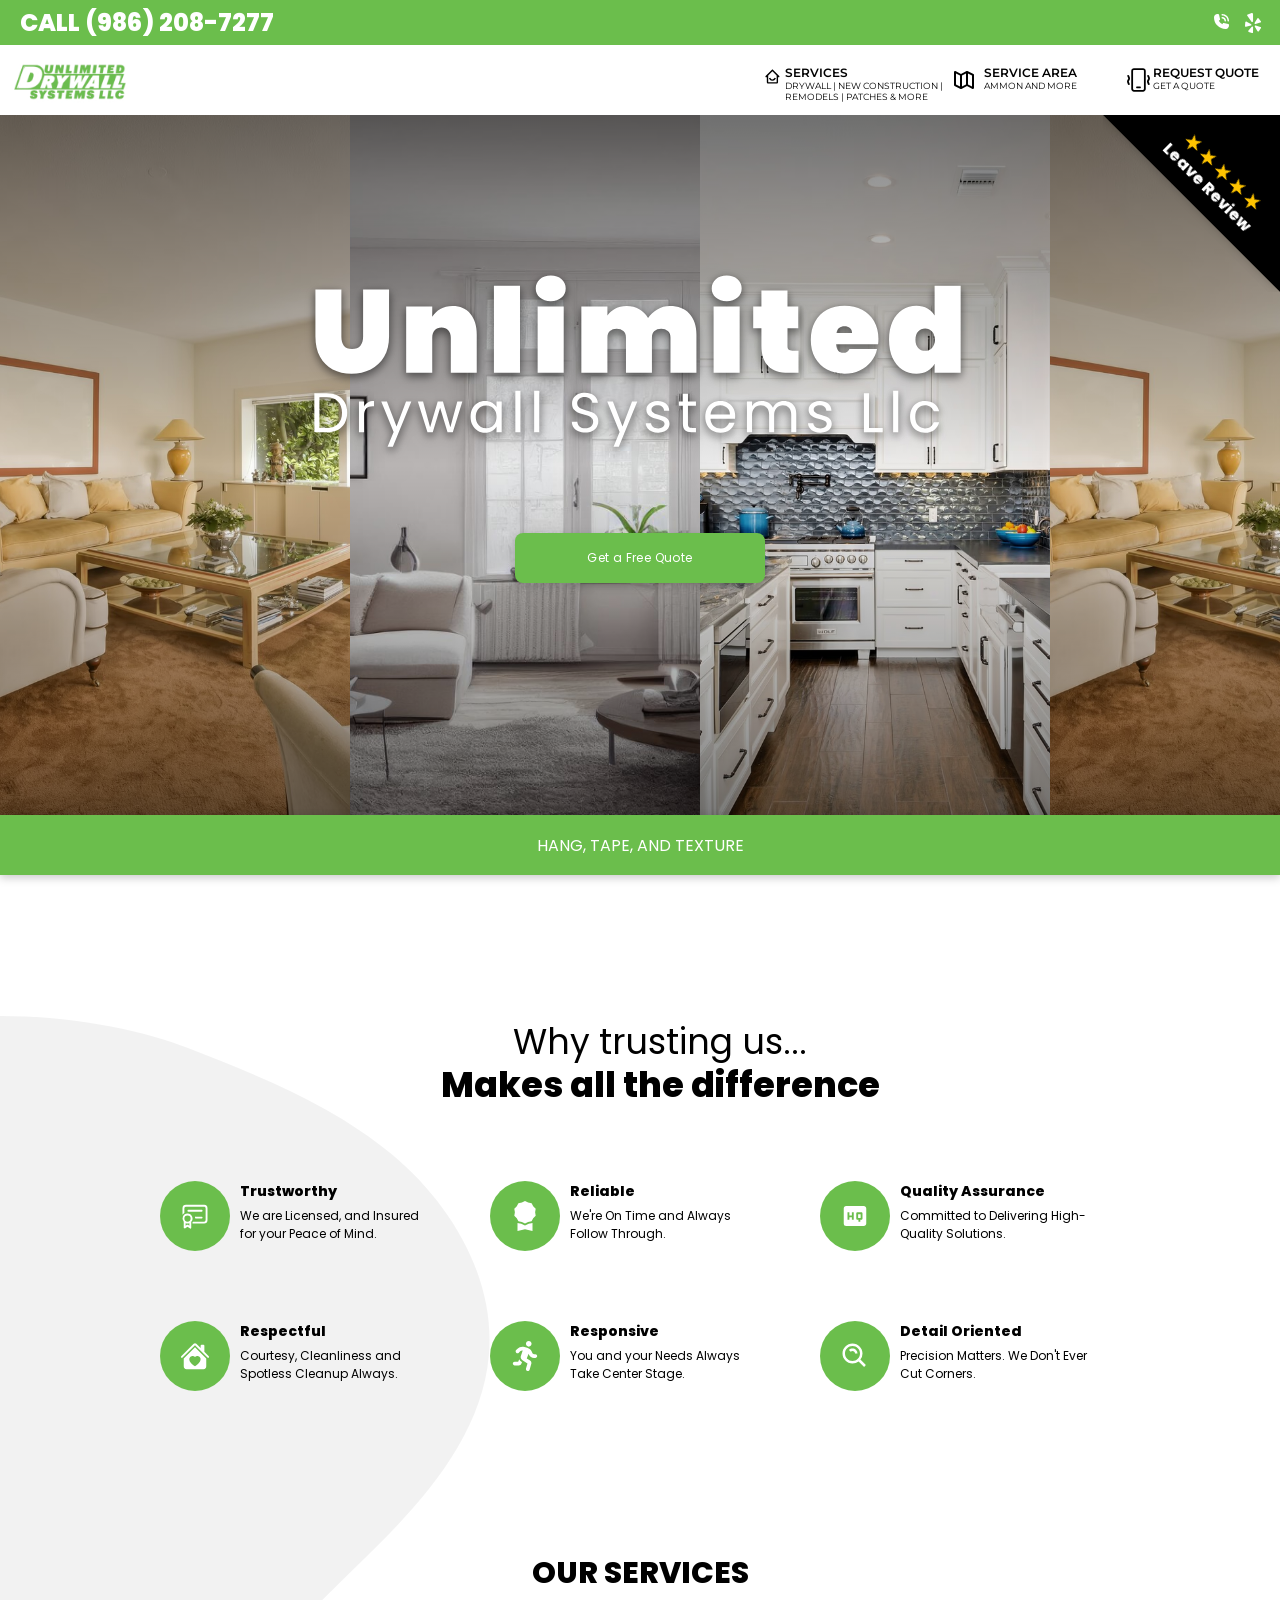
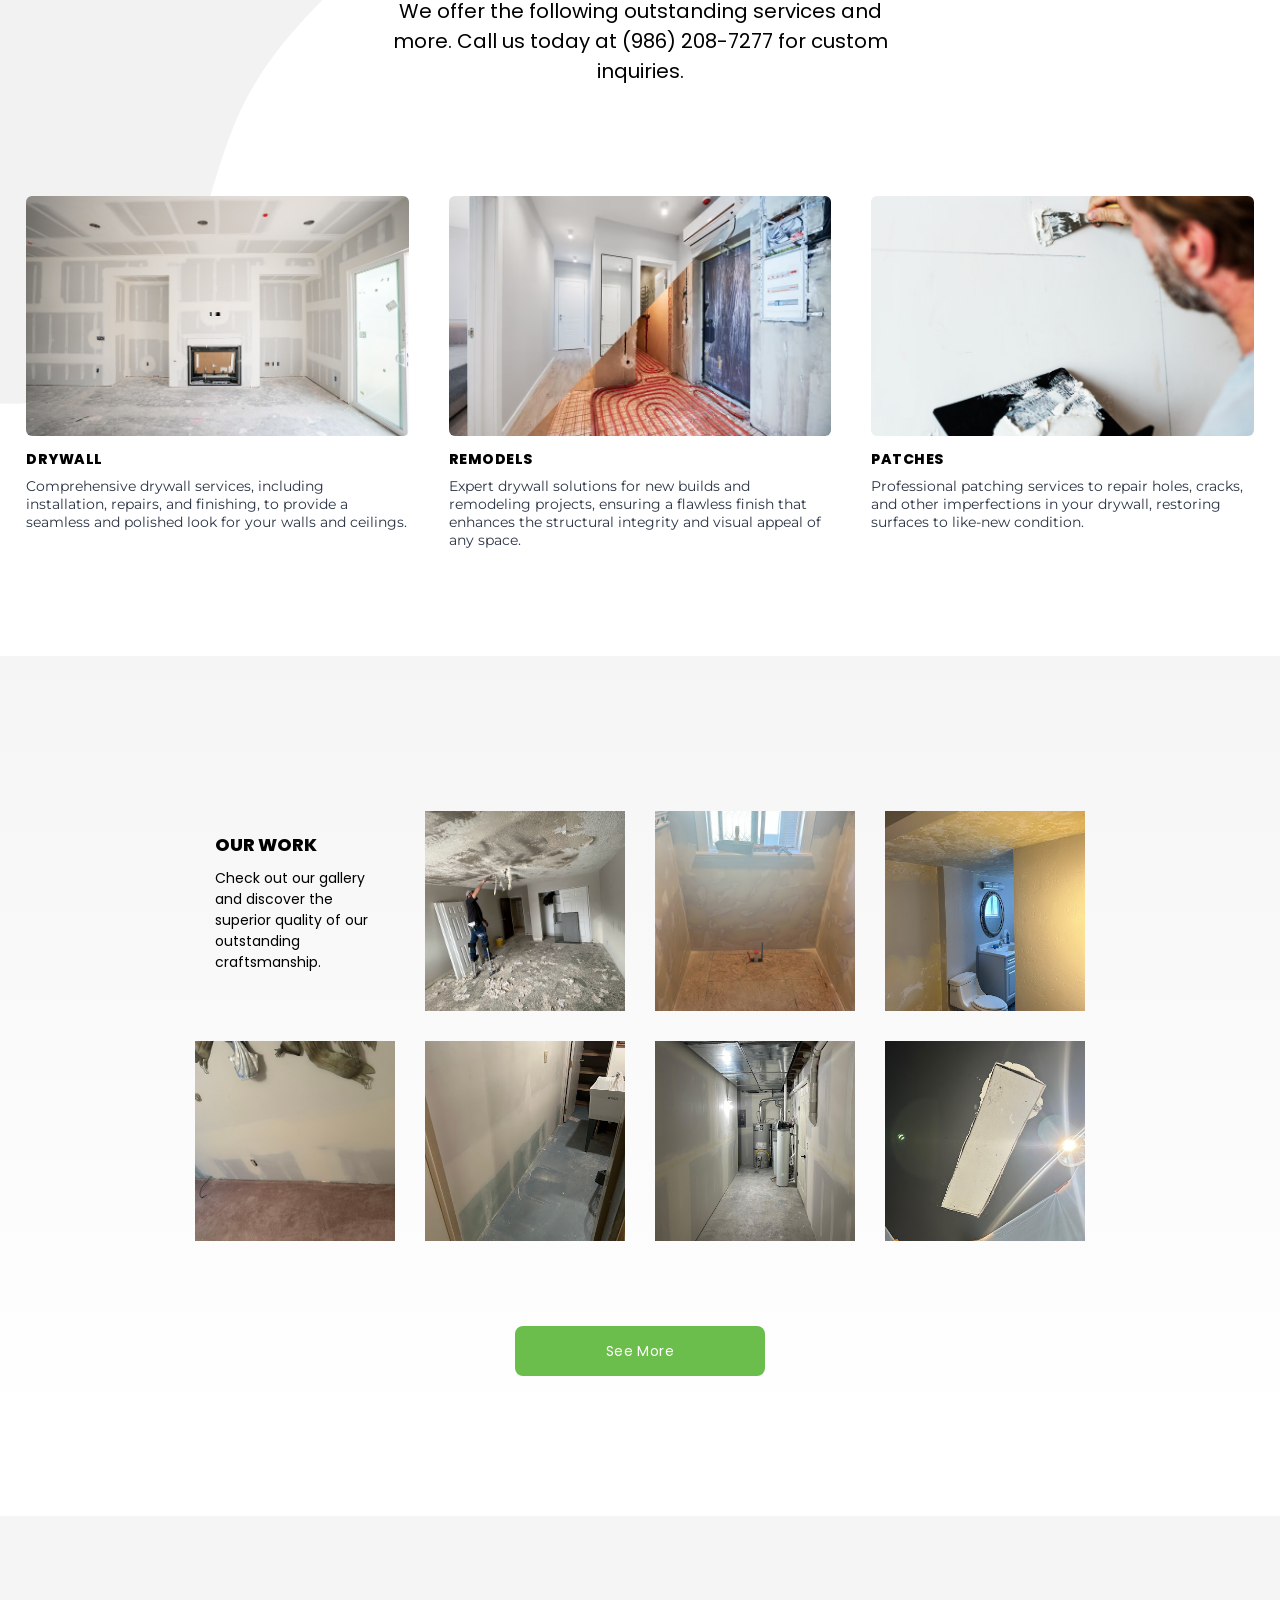
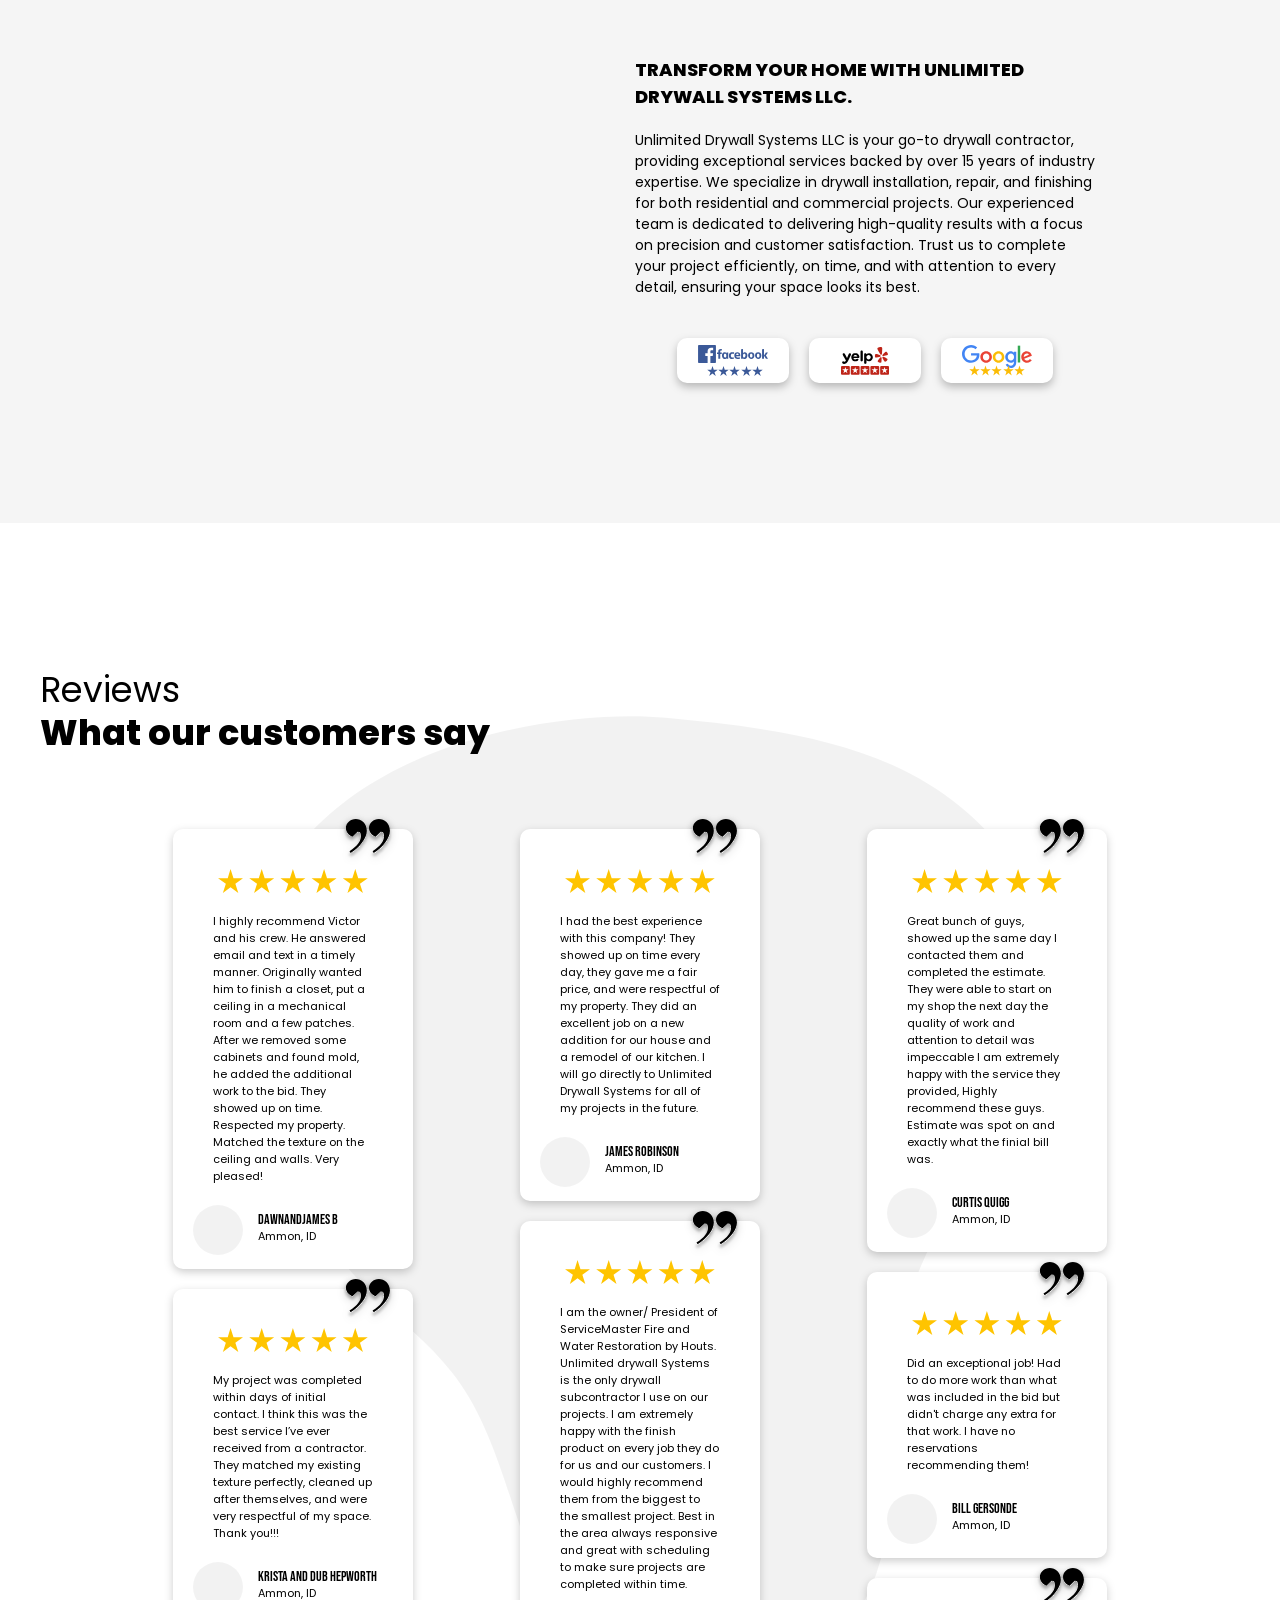
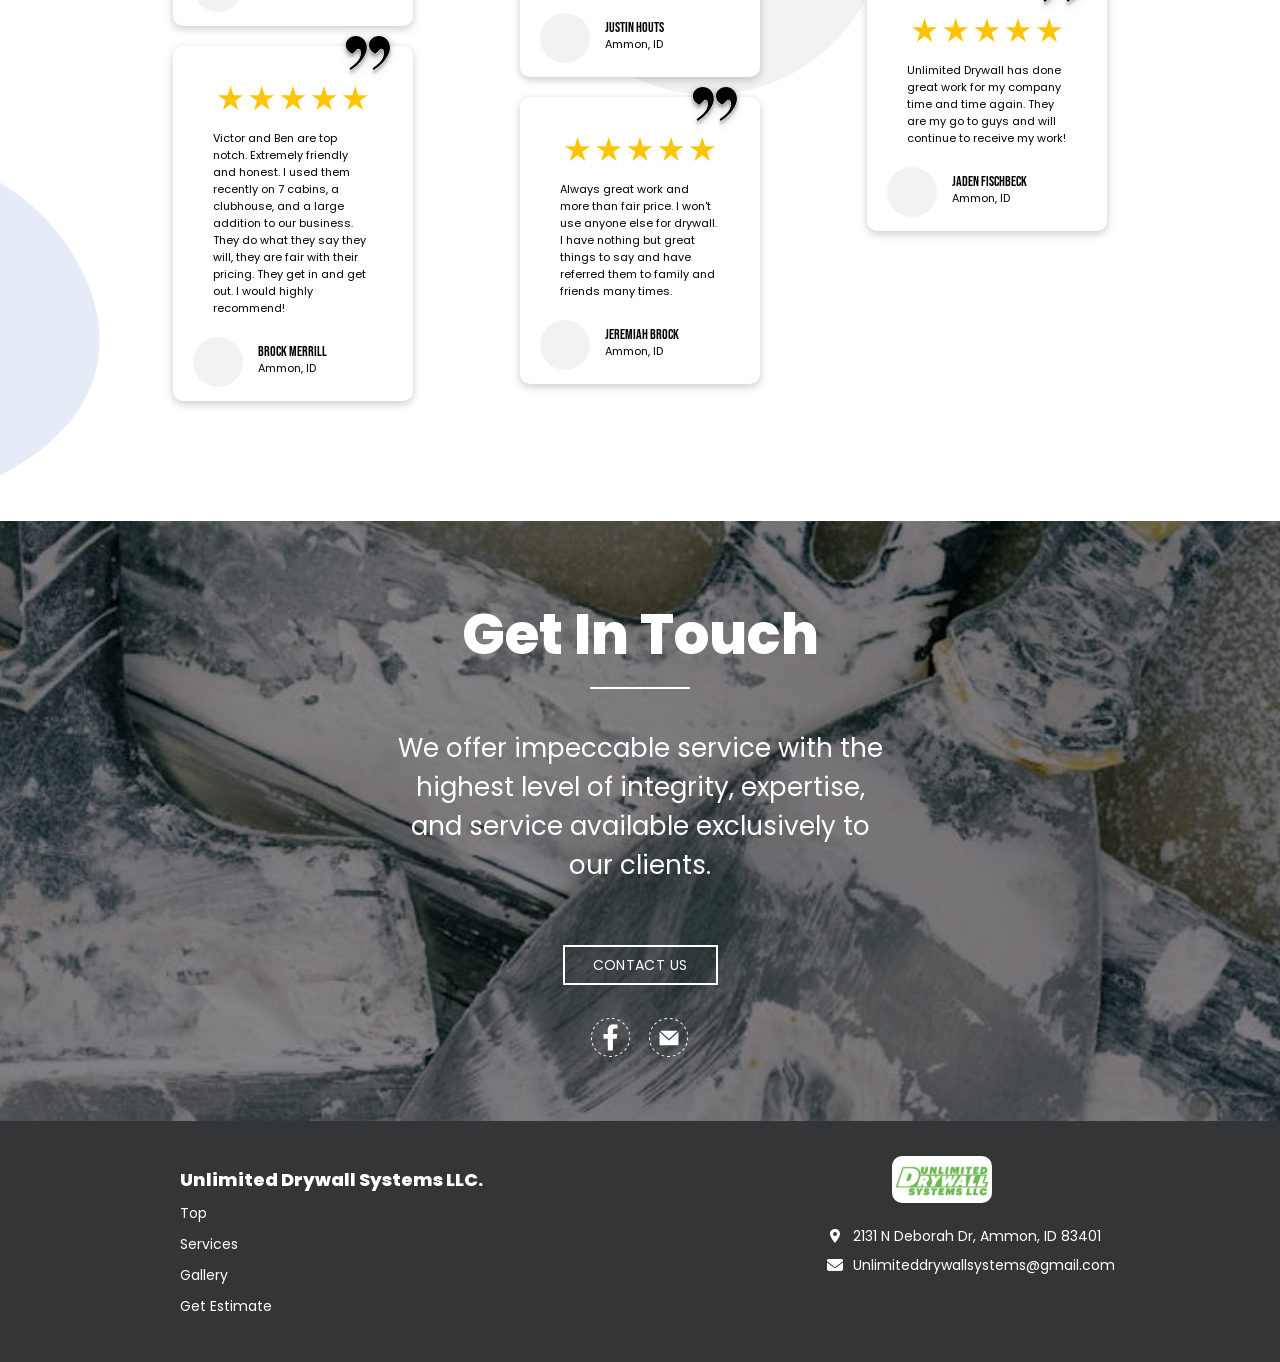
<file: index.html>
<!DOCTYPE html><html><head><meta charSet="utf-8"/><meta http-equiv="x-ua-compatible" content="ie=edge"/><meta name="viewport" content="width=device-width, initial-scale=1, shrink-to-fit=no"/><meta name="generator" content="Gatsby 5.12.4"/><style data-href="/styles.230b8ba7c81085668a62.css" data-identity="gatsby-global-css">.Foot1{color:#fff;display:flex;flex-direction:row;font-family:Poppins,sans-serif;height:auto;justify-content:space-around;padding:40px 10px;text-align:start;vertical-align:top;width:100%}.Foot2{background-color:#000;height:8vh;width:100%}.Foot1 ul li{font-size:14px;font-weight:400;list-style:none;padding:5px;text-decoration:none}.Foot1 a{color:#fff;cursor:pointer;text-decoration:none}.Foot1 a:hover{color:hsla(0,0%,100%,.9);text-decoration:underline}.Foot1 ul h1{font-size:18px;font-weight:800;padding:5px}.foot-icons{padding:5px;text-align:start}.foot-icons .icons ul{cursor:pointer;display:flex;flex-direction:row;gap:5px}.foot-icons p{color:#8b8d8f;font-size:14px}.foot-icons span,.icons li{color:#ffc400;font-size:18px;padding:3px}.icons{display:flex}.Dotted-Img{margin:0 10px;position:relative}.Dotted-Img img{display:block;width:100%}.Dotted-Img div{color:#ffc400;font-size:18px;left:50%;position:absolute;top:50%;transform:translate(-50%,-50%)}.foot-icons span{margin-right:10px}.foot-icons p{margin-bottom:10px}@media only screen and (max-width:600px){.Foot1{align-items:start;flex-direction:column;justify-content:start;padding:30px 0}.foot-icons{margin-bottom:-20px;margin-top:-30px;padding:20px}.icons{align-items:center;gap:30px;justify-content:space-between;margin:0 auto;padding:0;width:65%}.Dotted-Img img{width:auto}ul{margin-bottom:30px;padding:20px}}@font-face{font-display:swap;font-family:Bebas Neue;font-style:normal;font-weight:400;src:url([data-uri]) format("woff2"),url([data-uri]) format("woff");unicode-range:u+0100-02af,u+0300-0301,u+0303-0304,u+0308-0309,u+0323,u+0329,u+1e??,u+2020,u+20a0-20ab,u+20ad-20cf,u+2113,u+2c60-2c7f,u+a720-a7ff}@font-face{font-display:swap;font-family:Bebas Neue;font-style:normal;font-weight:400;src:url(/static/bebas-neue-latin-400-normal-2722c396c28250094a8cdb3e71c4bd87.woff2) format("woff2"),url(/static/bebas-neue-latin-400-normal-002af816cd5dd8d1c607b4b5d767f0be.woff) format("woff");unicode-range:u+00??,u+0131,u+0152-0153,u+02bb-02bc,u+02c6,u+02da,u+02dc,u+0300-0301,u+0303-0304,u+0308-0309,u+0323,u+0329,u+2000-206f,u+2074,u+20ac,u+2122,u+2191,u+2193,u+2212,u+2215,u+feff,u+fffd}@font-face{font-display:swap;font-family:Poppins;font-style:normal;font-weight:400;src:url(/static/poppins-devanagari-400-normal-64d5f06ee726edd58ca33456c8ead0cb.woff2) format("woff2"),url(/static/poppins-devanagari-400-normal-0e11b62db931f85340d4f7c0a791a2d4.woff) format("woff");unicode-range:u+0900-097f,u+1cd0-1cf9,u+200c-200d,u+20a8,u+20b9,u+25cc,u+a830-a839,u+a8e0-a8ff}@font-face{font-display:swap;font-family:Poppins;font-style:normal;font-weight:400;src:url([data-uri]) format("woff2"),url([data-uri]) format("woff");unicode-range:u+0100-02af,u+0304,u+0308,u+0329,u+1e00-1e9f,u+1ef2-1eff,u+2020,u+20a0-20ab,u+20ad-20cf,u+2113,u+2c60-2c7f,u+a720-a7ff}@font-face{font-display:swap;font-family:Poppins;font-style:normal;font-weight:400;src:url([data-uri]) format("woff2"),url(/static/poppins-latin-400-normal-cda9c93f49237f11c766e920dd838e8a.woff) format("woff");unicode-range:u+00??,u+0131,u+0152-0153,u+02bb-02bc,u+02c6,u+02da,u+02dc,u+0304,u+0308,u+0329,u+2000-206f,u+2074,u+20ac,u+2122,u+2191,u+2193,u+2212,u+2215,u+feff,u+fffd}@font-face{font-display:swap;font-family:Poppins;font-style:normal;font-weight:800;src:url(/static/poppins-devanagari-800-normal-5e8f879de58d6f900998505aebb65c3d.woff2) format("woff2"),url(/static/poppins-devanagari-800-normal-1be936c894a0d2538aec38dbe88998b3.woff) format("woff");unicode-range:u+0900-097f,u+1cd0-1cf9,u+200c-200d,u+20a8,u+20b9,u+25cc,u+a830-a839,u+a8e0-a8ff}@font-face{font-display:swap;font-family:Poppins;font-style:normal;font-weight:800;src:url([data-uri]) format("woff2"),url([data-uri]) format("woff");unicode-range:u+0100-02af,u+0304,u+0308,u+0329,u+1e00-1e9f,u+1ef2-1eff,u+2020,u+20a0-20ab,u+20ad-20cf,u+2113,u+2c60-2c7f,u+a720-a7ff}@font-face{font-display:swap;font-family:Poppins;font-style:normal;font-weight:800;src:url([data-uri]) format("woff2"),url(/static/poppins-latin-800-normal-e67a6d49530694caae422cfbe8f91bc1.woff) format("woff");unicode-range:u+00??,u+0131,u+0152-0153,u+02bb-02bc,u+02c6,u+02da,u+02dc,u+0304,u+0308,u+0329,u+2000-206f,u+2074,u+20ac,u+2122,u+2191,u+2193,u+2212,u+2215,u+feff,u+fffd}.react-slideshow-container{-webkit-box-align:center;-ms-flex-align:center;align-items:center;display:-webkit-box;display:-ms-flexbox;display:flex;position:relative}.react-slideshow-container .nav{cursor:pointer;position:absolute;z-index:10}.react-slideshow-container .nav:first-of-type{left:0}.react-slideshow-container .nav:last-of-type{right:0}.react-slideshow-container .default-nav{-webkit-box-align:center;-ms-flex-align:center;-webkit-box-pack:center;-ms-flex-pack:center;align-items:center;background:hsla(0,0%,100%,.6);border:0;border-radius:50%;color:#fff;display:-webkit-box;display:-ms-flexbox;display:flex;height:30px;justify-content:center;text-align:center;width:30px}.react-slideshow-container .default-nav:focus,.react-slideshow-container .default-nav:hover{background:#fff;color:#666;outline:0}.react-slideshow-container .default-nav.disabled:hover{cursor:not-allowed}.react-slideshow-container .default-nav:first-of-type{border-right:0;border-top:0;margin-right:-30px}.react-slideshow-container .default-nav:last-of-type{margin-left:-30px}.react-slideshow-container+ul.indicators{-webkit-box-pack:center;-ms-flex-pack:center;display:-webkit-box;display:-ms-flexbox;display:flex;-ms-flex-wrap:wrap;flex-wrap:wrap;justify-content:center;margin-top:20px}.react-slideshow-container+ul.indicators li{display:inline-block;height:7px;margin:0;padding:5px;position:relative;width:7px}.react-slideshow-container+ul.indicators .each-slideshow-indicator{background:transparent;border:0;color:transparent;cursor:pointer;opacity:.25}.react-slideshow-container+ul.indicators .each-slideshow-indicator:before{background:#000;border-radius:50%;content:"";height:7px;left:0;position:absolute;text-align:center;top:0;width:7px}.react-slideshow-container+ul.indicators .each-slideshow-indicator.active,.react-slideshow-container+ul.indicators .each-slideshow-indicator:hover{opacity:.75;outline:0}.react-slideshow-fadezoom-wrapper{overflow:hidden;width:100%}.react-slideshow-fadezoom-wrapper .react-slideshow-fadezoom-images-wrap{display:-webkit-box;display:-ms-flexbox;display:flex;-ms-flex-wrap:wrap;flex-wrap:wrap}.react-slideshow-fadezoom-wrapper .react-slideshow-fadezoom-images-wrap>div{opacity:0;position:relative}.react-slideshow-wrapper .react-slideshow-fade-images-wrap>div[aria-hidden=true]{display:none}.react-slideshow-wrapper.slide{overflow:hidden;width:100%}.react-slideshow-wrapper .images-wrap.horizontal{display:-webkit-box;display:-ms-flexbox;display:flex;-ms-flex-wrap:wrap;flex-wrap:wrap}.react-slideshow-wrapper .images-wrap>div[aria-hidden=true]{display:none}@font-face{font-display:swap;font-family:Montserrat;font-style:normal;font-weight:600;src:url([data-uri]) format("woff2"),url(/static/montserrat-cyrillic-ext-600-normal-45cb9cf02caba7573f271ecd8c3a62ab.woff) format("woff");unicode-range:u+0460-052f,u+1c80-1c88,u+20b4,u+2de0-2dff,u+a640-a69f,u+fe2e-fe2f}@font-face{font-display:swap;font-family:Montserrat;font-style:normal;font-weight:600;src:url([data-uri]) format("woff2"),url(/static/montserrat-cyrillic-600-normal-433eb1e26e8896584dc565b6dae2a7f3.woff) format("woff");unicode-range:u+0301,u+0400-045f,u+0490-0491,u+04b0-04b1,u+2116}@font-face{font-display:swap;font-family:Montserrat;font-style:normal;font-weight:600;src:url([data-uri]) format("woff2"),url([data-uri]) format("woff");unicode-range:u+0102-0103,u+0110-0111,u+0128-0129,u+0168-0169,u+01a0-01a1,u+01af-01b0,u+0300-0301,u+0303-0304,u+0308-0309,u+0323,u+0329,u+1ea0-1ef9,u+20ab}@font-face{font-display:swap;font-family:Montserrat;font-style:normal;font-weight:600;src:url(/static/montserrat-latin-ext-600-normal-c1ee6391abae116fa667f8ed42ba47ad.woff2) format("woff2"),url(/static/montserrat-latin-ext-600-normal-27d59804137efbe847135fd3e6577727.woff) format("woff");unicode-range:u+0100-02af,u+0304,u+0308,u+0329,u+1e00-1e9f,u+1ef2-1eff,u+2020,u+20a0-20ab,u+20ad-20cf,u+2113,u+2c60-2c7f,u+a720-a7ff}@font-face{font-display:swap;font-family:Montserrat;font-style:normal;font-weight:600;src:url(/static/montserrat-latin-600-normal-5d6df38dd70f631c488bdec905f68464.woff2) format("woff2"),url(/static/montserrat-latin-600-normal-bc64561f668c5a1a5c6bb322e20ab3c1.woff) format("woff");unicode-range:u+00??,u+0131,u+0152-0153,u+02bb-02bc,u+02c6,u+02da,u+02dc,u+0304,u+0308,u+0329,u+2000-206f,u+2074,u+20ac,u+2122,u+2191,u+2193,u+2212,u+2215,u+feff,u+fffd}@font-face{font-display:swap;font-family:Montserrat;font-style:normal;font-weight:400;src:url([data-uri]) format("woff2"),url(/static/montserrat-cyrillic-ext-400-normal-4ae7c395ed6c62e4293a52b2582fa7cf.woff) format("woff");unicode-range:u+0460-052f,u+1c80-1c88,u+20b4,u+2de0-2dff,u+a640-a69f,u+fe2e-fe2f}@font-face{font-display:swap;font-family:Montserrat;font-style:normal;font-weight:400;src:url([data-uri]) format("woff2"),url(/static/montserrat-cyrillic-400-normal-be1d5ffb1cc104d1437d53cfd95a3033.woff) format("woff");unicode-range:u+0301,u+0400-045f,u+0490-0491,u+04b0-04b1,u+2116}@font-face{font-display:swap;font-family:Montserrat;font-style:normal;font-weight:400;src:url([data-uri]) format("woff2"),url([data-uri]) format("woff");unicode-range:u+0102-0103,u+0110-0111,u+0128-0129,u+0168-0169,u+01a0-01a1,u+01af-01b0,u+0300-0301,u+0303-0304,u+0308-0309,u+0323,u+0329,u+1ea0-1ef9,u+20ab}@font-face{font-display:swap;font-family:Montserrat;font-style:normal;font-weight:400;src:url(/static/montserrat-latin-ext-400-normal-0204ec08a4b574088f02216df571c932.woff2) format("woff2"),url(/static/montserrat-latin-ext-400-normal-688aee1c9dd2450dd80401bcf8961a70.woff) format("woff");unicode-range:u+0100-02af,u+0304,u+0308,u+0329,u+1e00-1e9f,u+1ef2-1eff,u+2020,u+20a0-20ab,u+20ad-20cf,u+2113,u+2c60-2c7f,u+a720-a7ff}@font-face{font-display:swap;font-family:Montserrat;font-style:normal;font-weight:400;src:url(/static/montserrat-latin-400-normal-acb6629fe45c43ad5d8ba47a1c95c9fd.woff2) format("woff2"),url(/static/montserrat-latin-400-normal-0f1794a79a689a577c2ac5f4af6b235e.woff) format("woff");unicode-range:u+00??,u+0131,u+0152-0153,u+02bb-02bc,u+02c6,u+02da,u+02dc,u+0304,u+0308,u+0329,u+2000-206f,u+2074,u+20ac,u+2122,u+2191,u+2193,u+2212,u+2215,u+feff,u+fffd}</style><style>.gatsby-image-wrapper{position:relative;overflow:hidden}.gatsby-image-wrapper picture.object-fit-polyfill{position:static!important}.gatsby-image-wrapper img{bottom:0;height:100%;left:0;margin:0;max-width:none;padding:0;position:absolute;right:0;top:0;width:100%;object-fit:cover}.gatsby-image-wrapper [data-main-image]{opacity:0;transform:translateZ(0);transition:opacity .25s linear;will-change:opacity}.gatsby-image-wrapper-constrained{display:inline-block;vertical-align:top}</style><noscript><style>.gatsby-image-wrapper noscript [data-main-image]{opacity:1!important}.gatsby-image-wrapper [data-placeholder-image]{opacity:0!important}</style></noscript><script type="module">const e="undefined"!=typeof HTMLImageElement&&"loading"in HTMLImageElement.prototype;e&&document.body.addEventListener("load",(function(e){const t=e.target;if(void 0===t.dataset.mainImage)return;if(void 0===t.dataset.gatsbyImageSsr)return;let a=null,n=t;for(;null===a&&n;)void 0!==n.parentNode.dataset.gatsbyImageWrapper&&(a=n.parentNode),n=n.parentNode;const o=a.querySelector("[data-placeholder-image]"),r=new Image;r.src=t.currentSrc,r.decode().catch((()=>{})).then((()=>{t.style.opacity=1,o&&(o.style.opacity=0,o.style.transition="opacity 500ms linear")}))}),!0);</script><link rel="sitemap" type="application/xml" href="/sitemap-index.xml"/><link rel="icon" href="/favicon-32x32.png?v=580bbf247406d1970807aa3a33901ec2" type="image/png"/><link rel="manifest" href="/manifest.webmanifest" crossorigin="anonymous"/><link rel="apple-touch-icon" sizes="48x48" href="/icons/icon-48x48.png?v=580bbf247406d1970807aa3a33901ec2"/><link rel="apple-touch-icon" sizes="72x72" href="/icons/icon-72x72.png?v=580bbf247406d1970807aa3a33901ec2"/><link rel="apple-touch-icon" sizes="96x96" href="/icons/icon-96x96.png?v=580bbf247406d1970807aa3a33901ec2"/><link rel="apple-touch-icon" sizes="144x144" href="/icons/icon-144x144.png?v=580bbf247406d1970807aa3a33901ec2"/><link rel="apple-touch-icon" sizes="192x192" href="/icons/icon-192x192.png?v=580bbf247406d1970807aa3a33901ec2"/><link rel="apple-touch-icon" sizes="256x256" href="/icons/icon-256x256.png?v=580bbf247406d1970807aa3a33901ec2"/><link rel="apple-touch-icon" sizes="384x384" href="/icons/icon-384x384.png?v=580bbf247406d1970807aa3a33901ec2"/><link rel="apple-touch-icon" sizes="512x512" href="/icons/icon-512x512.png?v=580bbf247406d1970807aa3a33901ec2"/></head><body><div id="___gatsby"><div style="outline:none" tabindex="-1" id="gatsby-focus-wrapper"></div><div id="gatsby-announcer" style="position:absolute;top:0;width:1px;height:1px;padding:0;overflow:hidden;clip:rect(0, 0, 0, 0);white-space:nowrap;border:0" aria-live="assertive" aria-atomic="true"></div></div><script id="gatsby-script-loader">/*<![CDATA[*/window.pagePath="/";/*]]>*/</script><!-- slice-start id="_gatsby-scripts-1" -->
          <script
            id="gatsby-chunk-mapping"
          >
            window.___chunkMapping="{\"app\":[\"/app-b3c6d17301aa9ab87017.js\"],\"component---src-pages-404-tsx\":[\"/component---src-pages-404-tsx-683196af5b25ce1bec5f.js\"],\"component---src-pages-index-tsx\":[\"/component---src-pages-index-tsx-34654dec31cc39a3df6f.js\"],\"component---src-pages-unlimiteddrywallsystems-index-tsx\":[\"/component---src-pages-unlimiteddrywallsystems-index-tsx-c309b491248e13f49b1b.js\"],\"component---src-pages-unlimiteddrywallsystems-unlimited-drywall-systems-tsx\":[]}";
          </script>
        <script>window.___webpackCompilationHash="2a0356aa29b354b712af";</script><script src="/webpack-runtime-e35c99777120797e4d4f.js" async></script><script src="/framework-427bd55de82b08191ae9.js" async></script><script src="/app-b3c6d17301aa9ab87017.js" async></script><!-- slice-end id="_gatsby-scripts-1" --></body></html>
</file>
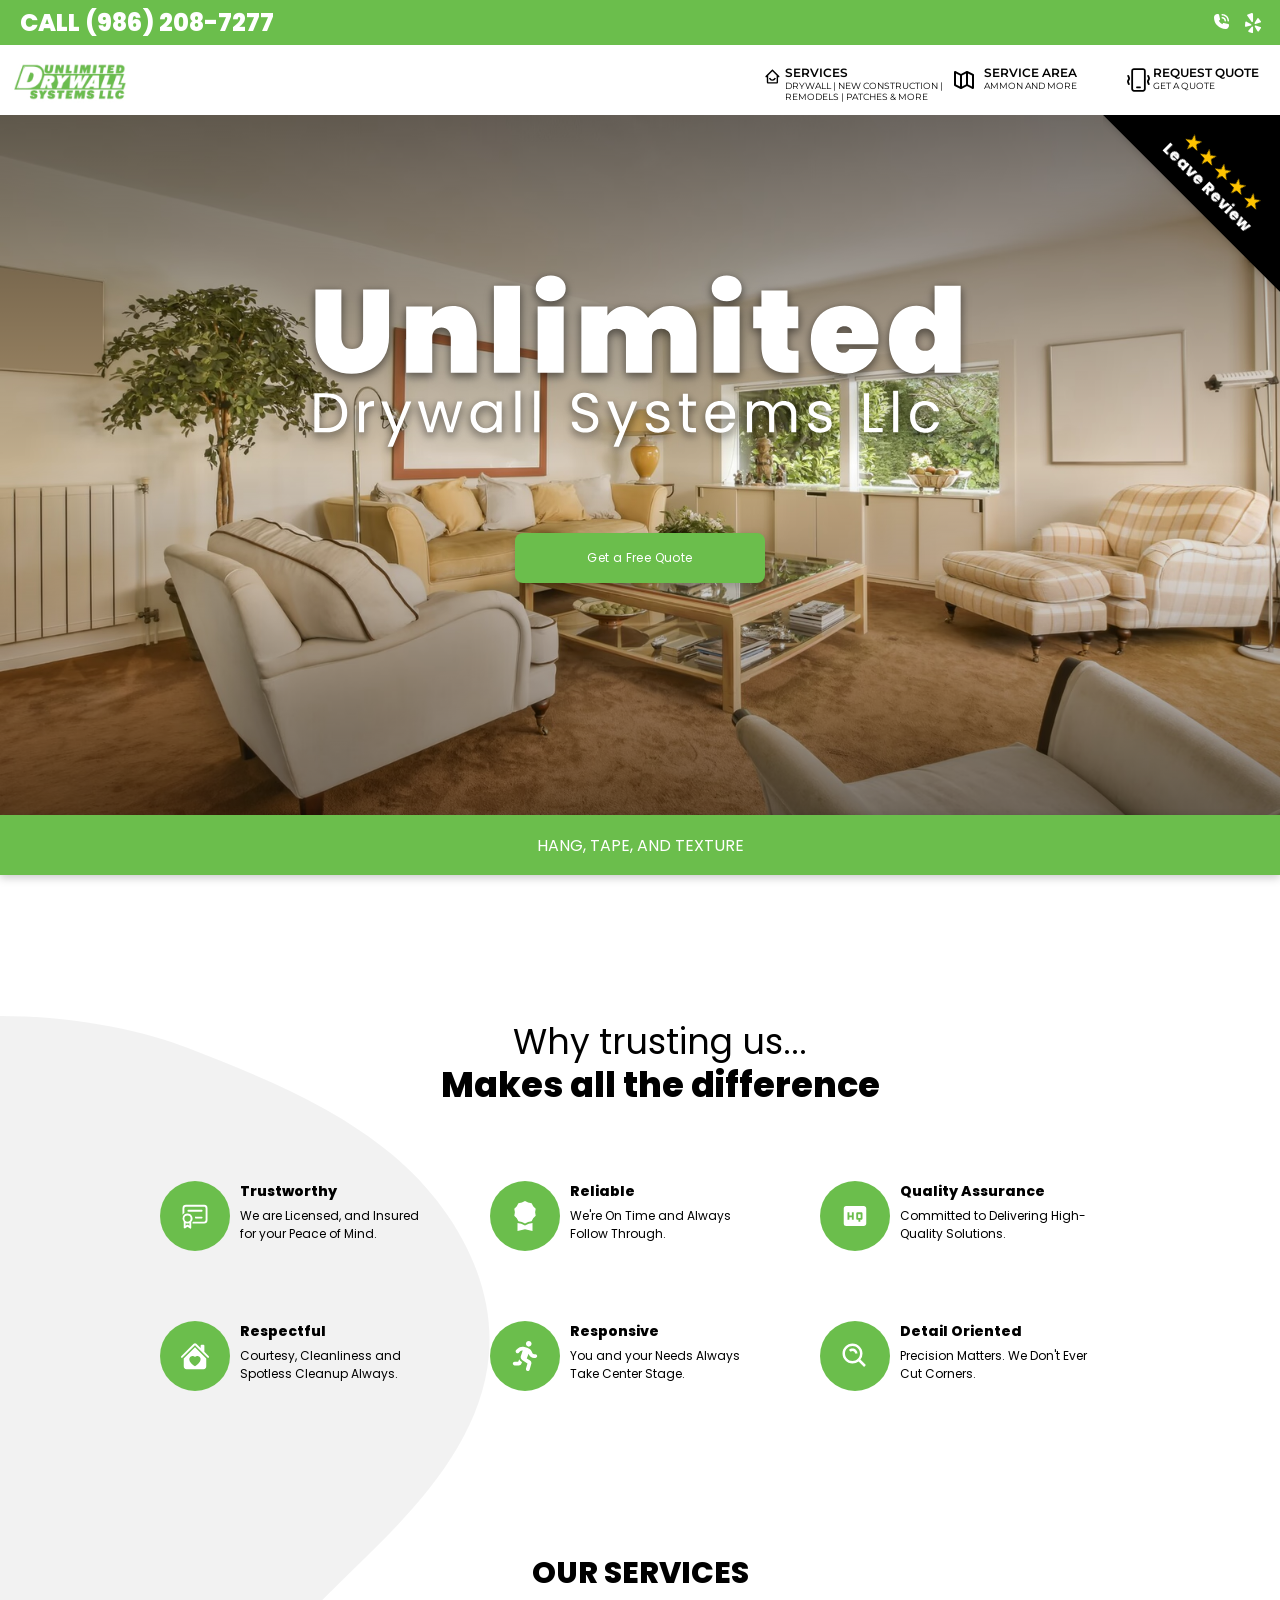
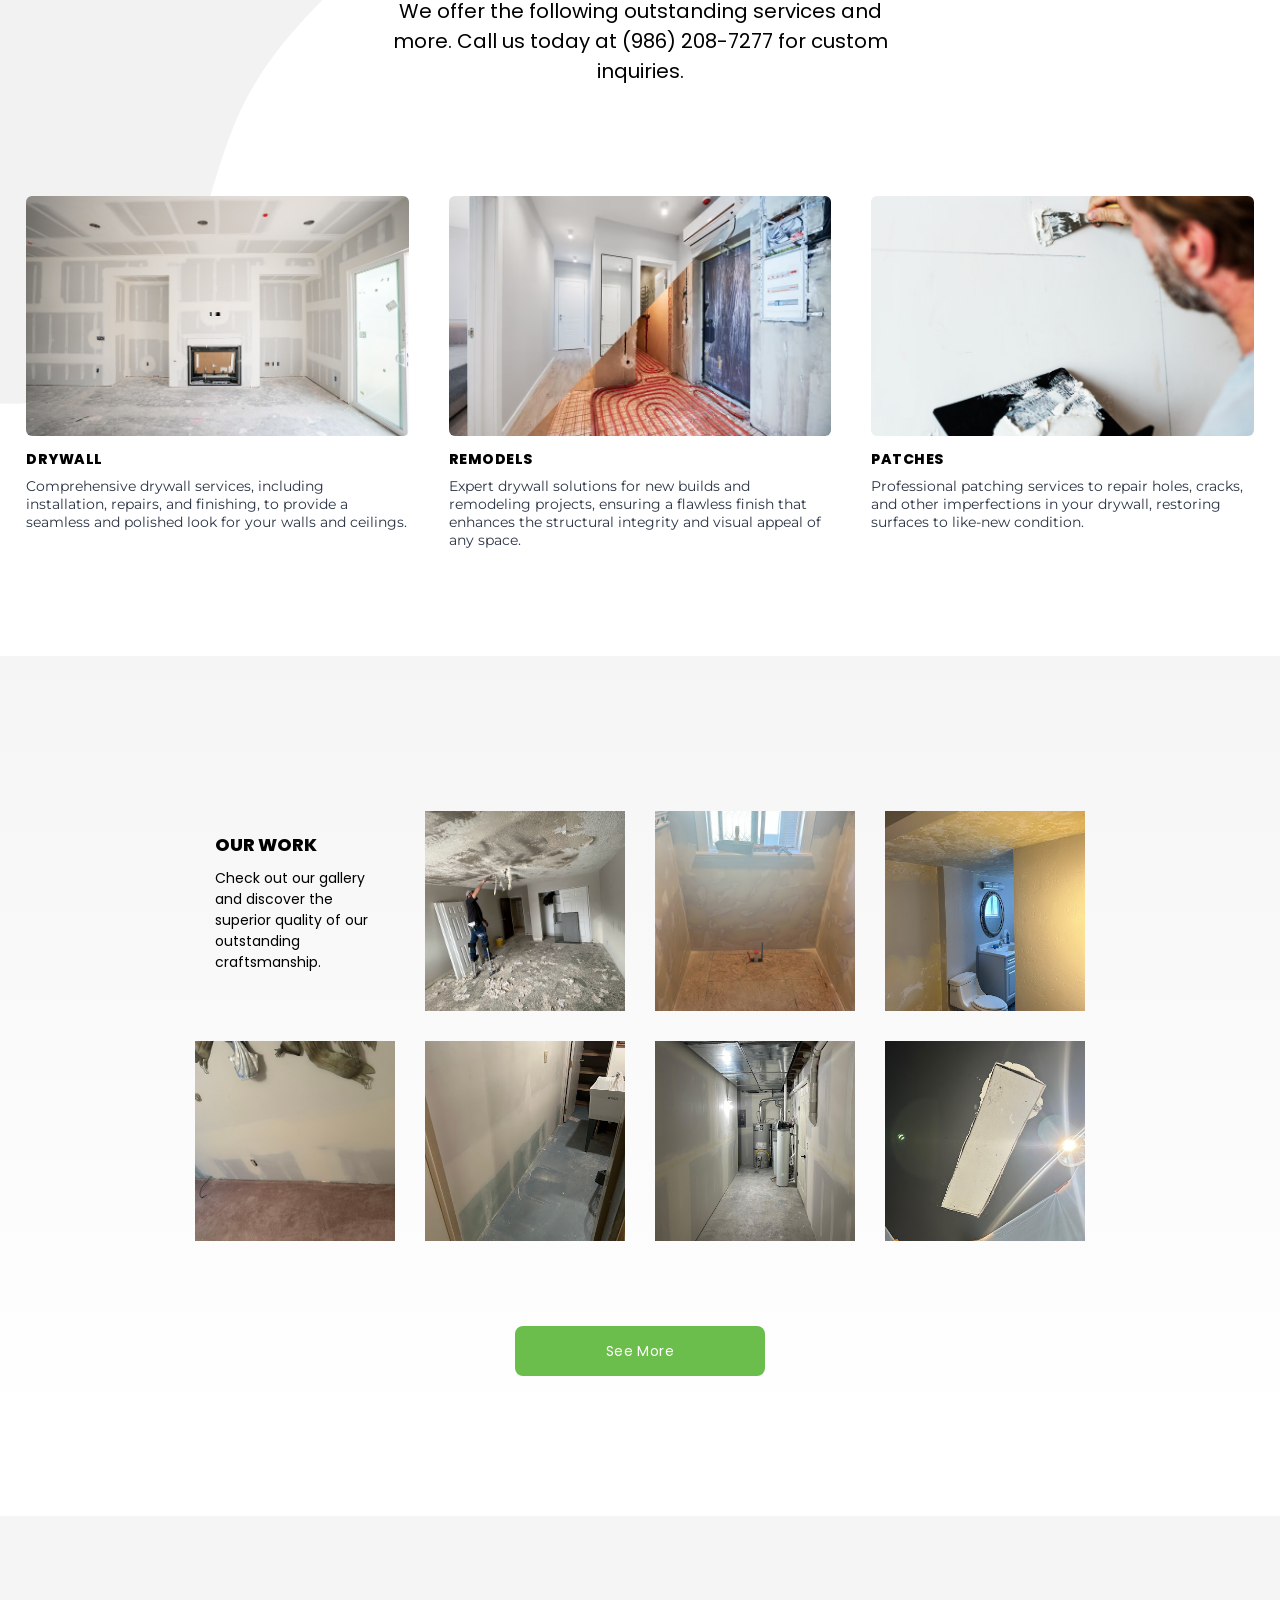
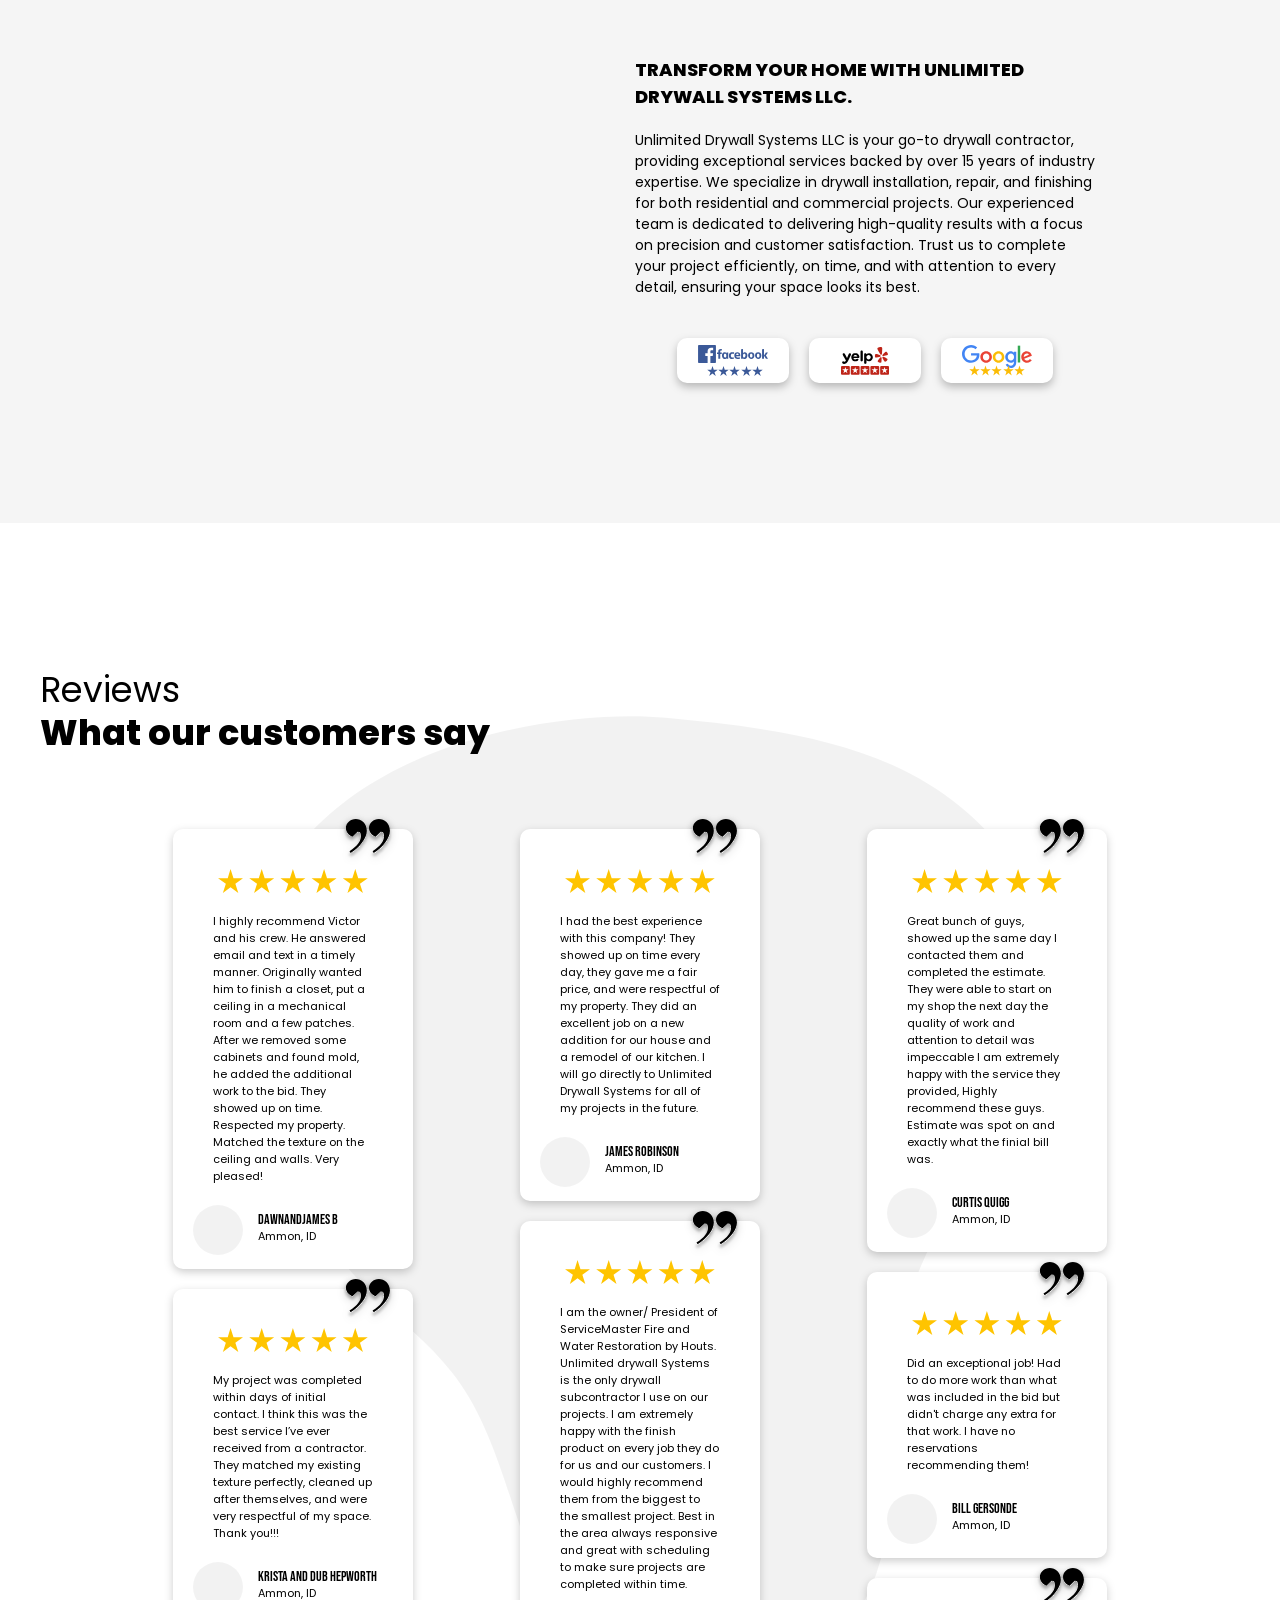
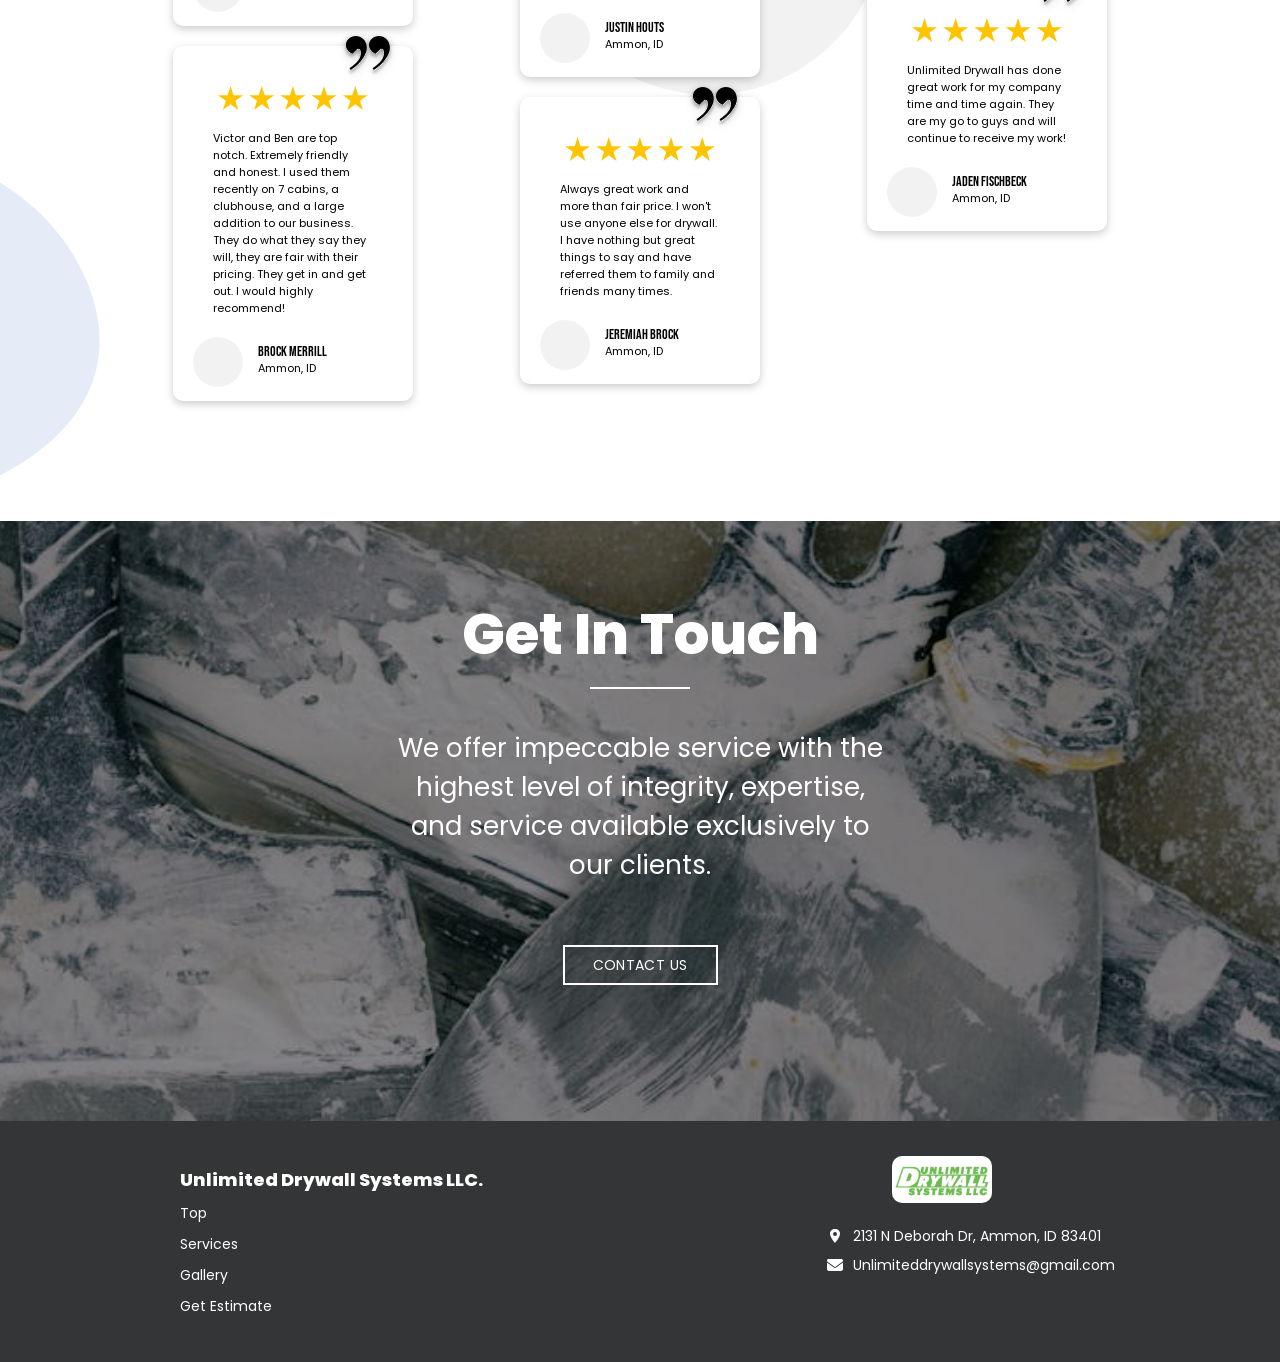
<file: unlimiteddrywallsystems/index.html>
<!DOCTYPE html><html><head><meta charSet="utf-8"/><meta http-equiv="x-ua-compatible" content="ie=edge"/><meta name="viewport" content="width=device-width, initial-scale=1, shrink-to-fit=no"/><meta name="generator" content="Gatsby 5.12.4"/><style data-href="/styles.230b8ba7c81085668a62.css" data-identity="gatsby-global-css">.Foot1{color:#fff;display:flex;flex-direction:row;font-family:Poppins,sans-serif;height:auto;justify-content:space-around;padding:40px 10px;text-align:start;vertical-align:top;width:100%}.Foot2{background-color:#000;height:8vh;width:100%}.Foot1 ul li{font-size:14px;font-weight:400;list-style:none;padding:5px;text-decoration:none}.Foot1 a{color:#fff;cursor:pointer;text-decoration:none}.Foot1 a:hover{color:hsla(0,0%,100%,.9);text-decoration:underline}.Foot1 ul h1{font-size:18px;font-weight:800;padding:5px}.foot-icons{padding:5px;text-align:start}.foot-icons .icons ul{cursor:pointer;display:flex;flex-direction:row;gap:5px}.foot-icons p{color:#8b8d8f;font-size:14px}.foot-icons span,.icons li{color:#ffc400;font-size:18px;padding:3px}.icons{display:flex}.Dotted-Img{margin:0 10px;position:relative}.Dotted-Img img{display:block;width:100%}.Dotted-Img div{color:#ffc400;font-size:18px;left:50%;position:absolute;top:50%;transform:translate(-50%,-50%)}.foot-icons span{margin-right:10px}.foot-icons p{margin-bottom:10px}@media only screen and (max-width:600px){.Foot1{align-items:start;flex-direction:column;justify-content:start;padding:30px 0}.foot-icons{margin-bottom:-20px;margin-top:-30px;padding:20px}.icons{align-items:center;gap:30px;justify-content:space-between;margin:0 auto;padding:0;width:65%}.Dotted-Img img{width:auto}ul{margin-bottom:30px;padding:20px}}@font-face{font-display:swap;font-family:Bebas Neue;font-style:normal;font-weight:400;src:url([data-uri]) format("woff2"),url([data-uri]) format("woff");unicode-range:u+0100-02af,u+0300-0301,u+0303-0304,u+0308-0309,u+0323,u+0329,u+1e??,u+2020,u+20a0-20ab,u+20ad-20cf,u+2113,u+2c60-2c7f,u+a720-a7ff}@font-face{font-display:swap;font-family:Bebas Neue;font-style:normal;font-weight:400;src:url(/static/bebas-neue-latin-400-normal-2722c396c28250094a8cdb3e71c4bd87.woff2) format("woff2"),url(/static/bebas-neue-latin-400-normal-002af816cd5dd8d1c607b4b5d767f0be.woff) format("woff");unicode-range:u+00??,u+0131,u+0152-0153,u+02bb-02bc,u+02c6,u+02da,u+02dc,u+0300-0301,u+0303-0304,u+0308-0309,u+0323,u+0329,u+2000-206f,u+2074,u+20ac,u+2122,u+2191,u+2193,u+2212,u+2215,u+feff,u+fffd}@font-face{font-display:swap;font-family:Poppins;font-style:normal;font-weight:400;src:url(/static/poppins-devanagari-400-normal-64d5f06ee726edd58ca33456c8ead0cb.woff2) format("woff2"),url(/static/poppins-devanagari-400-normal-0e11b62db931f85340d4f7c0a791a2d4.woff) format("woff");unicode-range:u+0900-097f,u+1cd0-1cf9,u+200c-200d,u+20a8,u+20b9,u+25cc,u+a830-a839,u+a8e0-a8ff}@font-face{font-display:swap;font-family:Poppins;font-style:normal;font-weight:400;src:url([data-uri]) format("woff2"),url([data-uri]) format("woff");unicode-range:u+0100-02af,u+0304,u+0308,u+0329,u+1e00-1e9f,u+1ef2-1eff,u+2020,u+20a0-20ab,u+20ad-20cf,u+2113,u+2c60-2c7f,u+a720-a7ff}@font-face{font-display:swap;font-family:Poppins;font-style:normal;font-weight:400;src:url([data-uri]) format("woff2"),url(/static/poppins-latin-400-normal-cda9c93f49237f11c766e920dd838e8a.woff) format("woff");unicode-range:u+00??,u+0131,u+0152-0153,u+02bb-02bc,u+02c6,u+02da,u+02dc,u+0304,u+0308,u+0329,u+2000-206f,u+2074,u+20ac,u+2122,u+2191,u+2193,u+2212,u+2215,u+feff,u+fffd}@font-face{font-display:swap;font-family:Poppins;font-style:normal;font-weight:800;src:url(/static/poppins-devanagari-800-normal-5e8f879de58d6f900998505aebb65c3d.woff2) format("woff2"),url(/static/poppins-devanagari-800-normal-1be936c894a0d2538aec38dbe88998b3.woff) format("woff");unicode-range:u+0900-097f,u+1cd0-1cf9,u+200c-200d,u+20a8,u+20b9,u+25cc,u+a830-a839,u+a8e0-a8ff}@font-face{font-display:swap;font-family:Poppins;font-style:normal;font-weight:800;src:url([data-uri]) format("woff2"),url([data-uri]) format("woff");unicode-range:u+0100-02af,u+0304,u+0308,u+0329,u+1e00-1e9f,u+1ef2-1eff,u+2020,u+20a0-20ab,u+20ad-20cf,u+2113,u+2c60-2c7f,u+a720-a7ff}@font-face{font-display:swap;font-family:Poppins;font-style:normal;font-weight:800;src:url([data-uri]) format("woff2"),url(/static/poppins-latin-800-normal-e67a6d49530694caae422cfbe8f91bc1.woff) format("woff");unicode-range:u+00??,u+0131,u+0152-0153,u+02bb-02bc,u+02c6,u+02da,u+02dc,u+0304,u+0308,u+0329,u+2000-206f,u+2074,u+20ac,u+2122,u+2191,u+2193,u+2212,u+2215,u+feff,u+fffd}.react-slideshow-container{-webkit-box-align:center;-ms-flex-align:center;align-items:center;display:-webkit-box;display:-ms-flexbox;display:flex;position:relative}.react-slideshow-container .nav{cursor:pointer;position:absolute;z-index:10}.react-slideshow-container .nav:first-of-type{left:0}.react-slideshow-container .nav:last-of-type{right:0}.react-slideshow-container .default-nav{-webkit-box-align:center;-ms-flex-align:center;-webkit-box-pack:center;-ms-flex-pack:center;align-items:center;background:hsla(0,0%,100%,.6);border:0;border-radius:50%;color:#fff;display:-webkit-box;display:-ms-flexbox;display:flex;height:30px;justify-content:center;text-align:center;width:30px}.react-slideshow-container .default-nav:focus,.react-slideshow-container .default-nav:hover{background:#fff;color:#666;outline:0}.react-slideshow-container .default-nav.disabled:hover{cursor:not-allowed}.react-slideshow-container .default-nav:first-of-type{border-right:0;border-top:0;margin-right:-30px}.react-slideshow-container .default-nav:last-of-type{margin-left:-30px}.react-slideshow-container+ul.indicators{-webkit-box-pack:center;-ms-flex-pack:center;display:-webkit-box;display:-ms-flexbox;display:flex;-ms-flex-wrap:wrap;flex-wrap:wrap;justify-content:center;margin-top:20px}.react-slideshow-container+ul.indicators li{display:inline-block;height:7px;margin:0;padding:5px;position:relative;width:7px}.react-slideshow-container+ul.indicators .each-slideshow-indicator{background:transparent;border:0;color:transparent;cursor:pointer;opacity:.25}.react-slideshow-container+ul.indicators .each-slideshow-indicator:before{background:#000;border-radius:50%;content:"";height:7px;left:0;position:absolute;text-align:center;top:0;width:7px}.react-slideshow-container+ul.indicators .each-slideshow-indicator.active,.react-slideshow-container+ul.indicators .each-slideshow-indicator:hover{opacity:.75;outline:0}.react-slideshow-fadezoom-wrapper{overflow:hidden;width:100%}.react-slideshow-fadezoom-wrapper .react-slideshow-fadezoom-images-wrap{display:-webkit-box;display:-ms-flexbox;display:flex;-ms-flex-wrap:wrap;flex-wrap:wrap}.react-slideshow-fadezoom-wrapper .react-slideshow-fadezoom-images-wrap>div{opacity:0;position:relative}.react-slideshow-wrapper .react-slideshow-fade-images-wrap>div[aria-hidden=true]{display:none}.react-slideshow-wrapper.slide{overflow:hidden;width:100%}.react-slideshow-wrapper .images-wrap.horizontal{display:-webkit-box;display:-ms-flexbox;display:flex;-ms-flex-wrap:wrap;flex-wrap:wrap}.react-slideshow-wrapper .images-wrap>div[aria-hidden=true]{display:none}@font-face{font-display:swap;font-family:Montserrat;font-style:normal;font-weight:600;src:url([data-uri]) format("woff2"),url(/static/montserrat-cyrillic-ext-600-normal-45cb9cf02caba7573f271ecd8c3a62ab.woff) format("woff");unicode-range:u+0460-052f,u+1c80-1c88,u+20b4,u+2de0-2dff,u+a640-a69f,u+fe2e-fe2f}@font-face{font-display:swap;font-family:Montserrat;font-style:normal;font-weight:600;src:url([data-uri]) format("woff2"),url(/static/montserrat-cyrillic-600-normal-433eb1e26e8896584dc565b6dae2a7f3.woff) format("woff");unicode-range:u+0301,u+0400-045f,u+0490-0491,u+04b0-04b1,u+2116}@font-face{font-display:swap;font-family:Montserrat;font-style:normal;font-weight:600;src:url([data-uri]) format("woff2"),url([data-uri]) format("woff");unicode-range:u+0102-0103,u+0110-0111,u+0128-0129,u+0168-0169,u+01a0-01a1,u+01af-01b0,u+0300-0301,u+0303-0304,u+0308-0309,u+0323,u+0329,u+1ea0-1ef9,u+20ab}@font-face{font-display:swap;font-family:Montserrat;font-style:normal;font-weight:600;src:url(/static/montserrat-latin-ext-600-normal-c1ee6391abae116fa667f8ed42ba47ad.woff2) format("woff2"),url(/static/montserrat-latin-ext-600-normal-27d59804137efbe847135fd3e6577727.woff) format("woff");unicode-range:u+0100-02af,u+0304,u+0308,u+0329,u+1e00-1e9f,u+1ef2-1eff,u+2020,u+20a0-20ab,u+20ad-20cf,u+2113,u+2c60-2c7f,u+a720-a7ff}@font-face{font-display:swap;font-family:Montserrat;font-style:normal;font-weight:600;src:url(/static/montserrat-latin-600-normal-5d6df38dd70f631c488bdec905f68464.woff2) format("woff2"),url(/static/montserrat-latin-600-normal-bc64561f668c5a1a5c6bb322e20ab3c1.woff) format("woff");unicode-range:u+00??,u+0131,u+0152-0153,u+02bb-02bc,u+02c6,u+02da,u+02dc,u+0304,u+0308,u+0329,u+2000-206f,u+2074,u+20ac,u+2122,u+2191,u+2193,u+2212,u+2215,u+feff,u+fffd}@font-face{font-display:swap;font-family:Montserrat;font-style:normal;font-weight:400;src:url([data-uri]) format("woff2"),url(/static/montserrat-cyrillic-ext-400-normal-4ae7c395ed6c62e4293a52b2582fa7cf.woff) format("woff");unicode-range:u+0460-052f,u+1c80-1c88,u+20b4,u+2de0-2dff,u+a640-a69f,u+fe2e-fe2f}@font-face{font-display:swap;font-family:Montserrat;font-style:normal;font-weight:400;src:url([data-uri]) format("woff2"),url(/static/montserrat-cyrillic-400-normal-be1d5ffb1cc104d1437d53cfd95a3033.woff) format("woff");unicode-range:u+0301,u+0400-045f,u+0490-0491,u+04b0-04b1,u+2116}@font-face{font-display:swap;font-family:Montserrat;font-style:normal;font-weight:400;src:url([data-uri]) format("woff2"),url([data-uri]) format("woff");unicode-range:u+0102-0103,u+0110-0111,u+0128-0129,u+0168-0169,u+01a0-01a1,u+01af-01b0,u+0300-0301,u+0303-0304,u+0308-0309,u+0323,u+0329,u+1ea0-1ef9,u+20ab}@font-face{font-display:swap;font-family:Montserrat;font-style:normal;font-weight:400;src:url(/static/montserrat-latin-ext-400-normal-0204ec08a4b574088f02216df571c932.woff2) format("woff2"),url(/static/montserrat-latin-ext-400-normal-688aee1c9dd2450dd80401bcf8961a70.woff) format("woff");unicode-range:u+0100-02af,u+0304,u+0308,u+0329,u+1e00-1e9f,u+1ef2-1eff,u+2020,u+20a0-20ab,u+20ad-20cf,u+2113,u+2c60-2c7f,u+a720-a7ff}@font-face{font-display:swap;font-family:Montserrat;font-style:normal;font-weight:400;src:url(/static/montserrat-latin-400-normal-acb6629fe45c43ad5d8ba47a1c95c9fd.woff2) format("woff2"),url(/static/montserrat-latin-400-normal-0f1794a79a689a577c2ac5f4af6b235e.woff) format("woff");unicode-range:u+00??,u+0131,u+0152-0153,u+02bb-02bc,u+02c6,u+02da,u+02dc,u+0304,u+0308,u+0329,u+2000-206f,u+2074,u+20ac,u+2122,u+2191,u+2193,u+2212,u+2215,u+feff,u+fffd}</style><style>.gatsby-image-wrapper{position:relative;overflow:hidden}.gatsby-image-wrapper picture.object-fit-polyfill{position:static!important}.gatsby-image-wrapper img{bottom:0;height:100%;left:0;margin:0;max-width:none;padding:0;position:absolute;right:0;top:0;width:100%;object-fit:cover}.gatsby-image-wrapper [data-main-image]{opacity:0;transform:translateZ(0);transition:opacity .25s linear;will-change:opacity}.gatsby-image-wrapper-constrained{display:inline-block;vertical-align:top}</style><noscript><style>.gatsby-image-wrapper noscript [data-main-image]{opacity:1!important}.gatsby-image-wrapper [data-placeholder-image]{opacity:0!important}</style></noscript><script type="module">const e="undefined"!=typeof HTMLImageElement&&"loading"in HTMLImageElement.prototype;e&&document.body.addEventListener("load",(function(e){const t=e.target;if(void 0===t.dataset.mainImage)return;if(void 0===t.dataset.gatsbyImageSsr)return;let a=null,n=t;for(;null===a&&n;)void 0!==n.parentNode.dataset.gatsbyImageWrapper&&(a=n.parentNode),n=n.parentNode;const o=a.querySelector("[data-placeholder-image]"),r=new Image;r.src=t.currentSrc,r.decode().catch((()=>{})).then((()=>{t.style.opacity=1,o&&(o.style.opacity=0,o.style.transition="opacity 500ms linear")}))}),!0);</script><link rel="sitemap" type="application/xml" href="/sitemap-index.xml"/><link rel="icon" href="/favicon-32x32.png?v=580bbf247406d1970807aa3a33901ec2" type="image/png"/><link rel="manifest" href="/manifest.webmanifest" crossorigin="anonymous"/><link rel="apple-touch-icon" sizes="48x48" href="/icons/icon-48x48.png?v=580bbf247406d1970807aa3a33901ec2"/><link rel="apple-touch-icon" sizes="72x72" href="/icons/icon-72x72.png?v=580bbf247406d1970807aa3a33901ec2"/><link rel="apple-touch-icon" sizes="96x96" href="/icons/icon-96x96.png?v=580bbf247406d1970807aa3a33901ec2"/><link rel="apple-touch-icon" sizes="144x144" href="/icons/icon-144x144.png?v=580bbf247406d1970807aa3a33901ec2"/><link rel="apple-touch-icon" sizes="192x192" href="/icons/icon-192x192.png?v=580bbf247406d1970807aa3a33901ec2"/><link rel="apple-touch-icon" sizes="256x256" href="/icons/icon-256x256.png?v=580bbf247406d1970807aa3a33901ec2"/><link rel="apple-touch-icon" sizes="384x384" href="/icons/icon-384x384.png?v=580bbf247406d1970807aa3a33901ec2"/><link rel="apple-touch-icon" sizes="512x512" href="/icons/icon-512x512.png?v=580bbf247406d1970807aa3a33901ec2"/></head><body><div id="___gatsby"><div style="outline:none" tabindex="-1" id="gatsby-focus-wrapper"></div><div id="gatsby-announcer" style="position:absolute;top:0;width:1px;height:1px;padding:0;overflow:hidden;clip:rect(0, 0, 0, 0);white-space:nowrap;border:0" aria-live="assertive" aria-atomic="true"></div></div><script id="gatsby-script-loader">/*<![CDATA[*/window.pagePath="/unlimiteddrywallsystems/";/*]]>*/</script><!-- slice-start id="_gatsby-scripts-1" -->
          <script
            id="gatsby-chunk-mapping"
          >
            window.___chunkMapping="{\"app\":[\"/app-b3c6d17301aa9ab87017.js\"],\"component---src-pages-404-tsx\":[\"/component---src-pages-404-tsx-683196af5b25ce1bec5f.js\"],\"component---src-pages-index-tsx\":[\"/component---src-pages-index-tsx-34654dec31cc39a3df6f.js\"],\"component---src-pages-unlimiteddrywallsystems-index-tsx\":[\"/component---src-pages-unlimiteddrywallsystems-index-tsx-c309b491248e13f49b1b.js\"],\"component---src-pages-unlimiteddrywallsystems-unlimited-drywall-systems-tsx\":[]}";
          </script>
        <script>window.___webpackCompilationHash="2a0356aa29b354b712af";</script><script src="/webpack-runtime-e35c99777120797e4d4f.js" async></script><script src="/framework-427bd55de82b08191ae9.js" async></script><script src="/app-b3c6d17301aa9ab87017.js" async></script><!-- slice-end id="_gatsby-scripts-1" --></body></html>
</file>
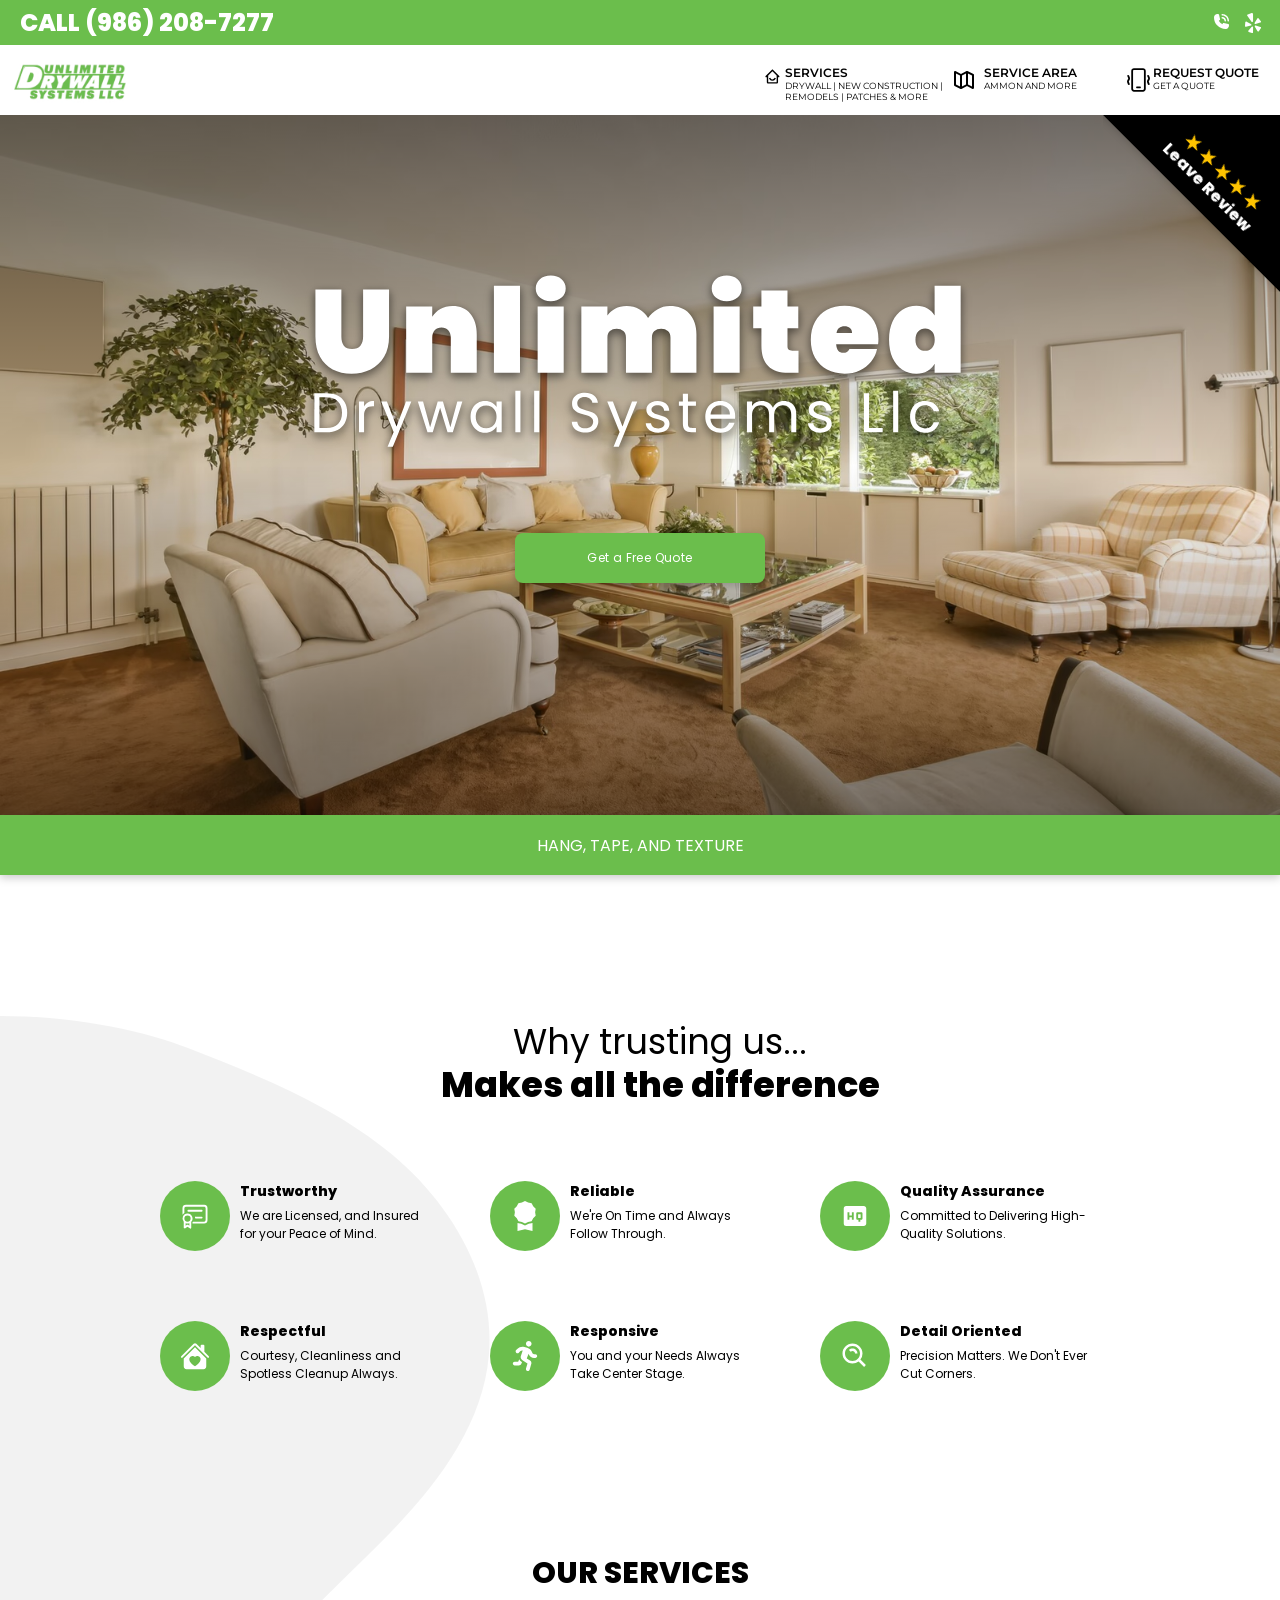
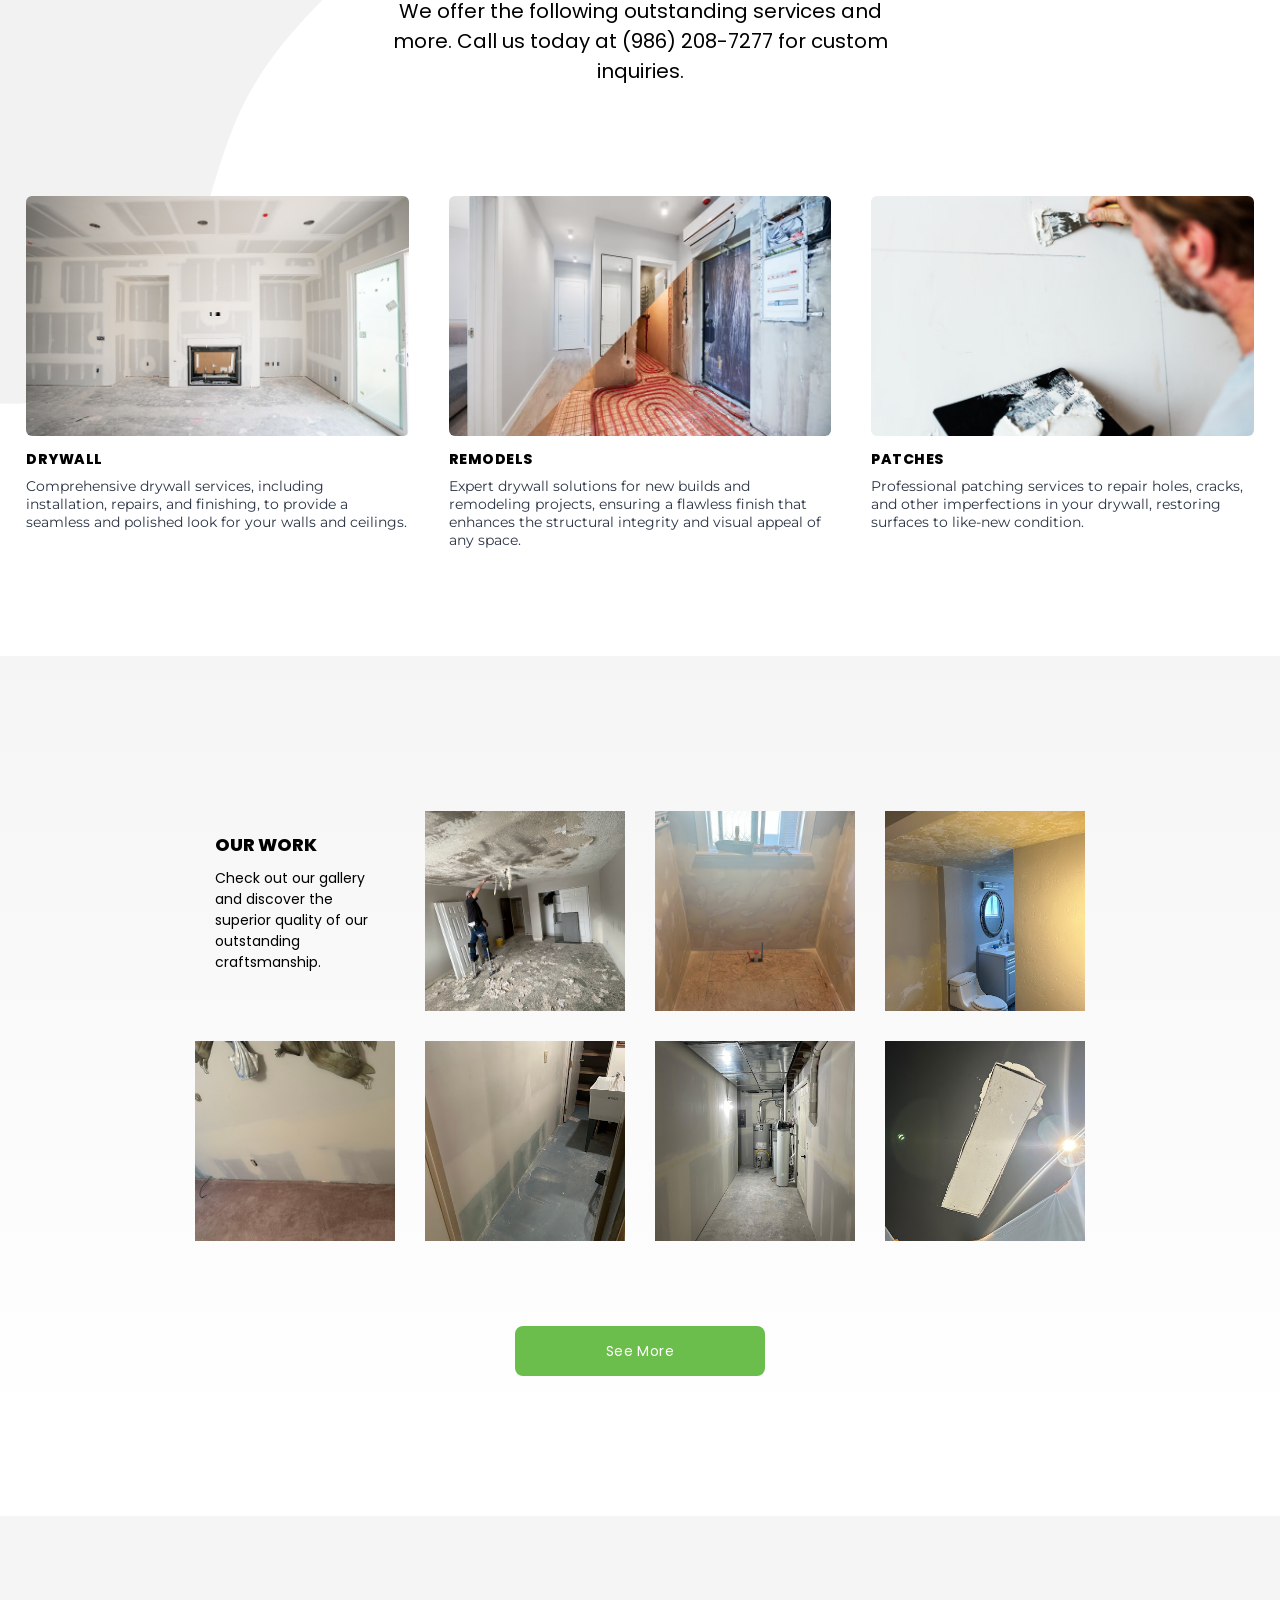
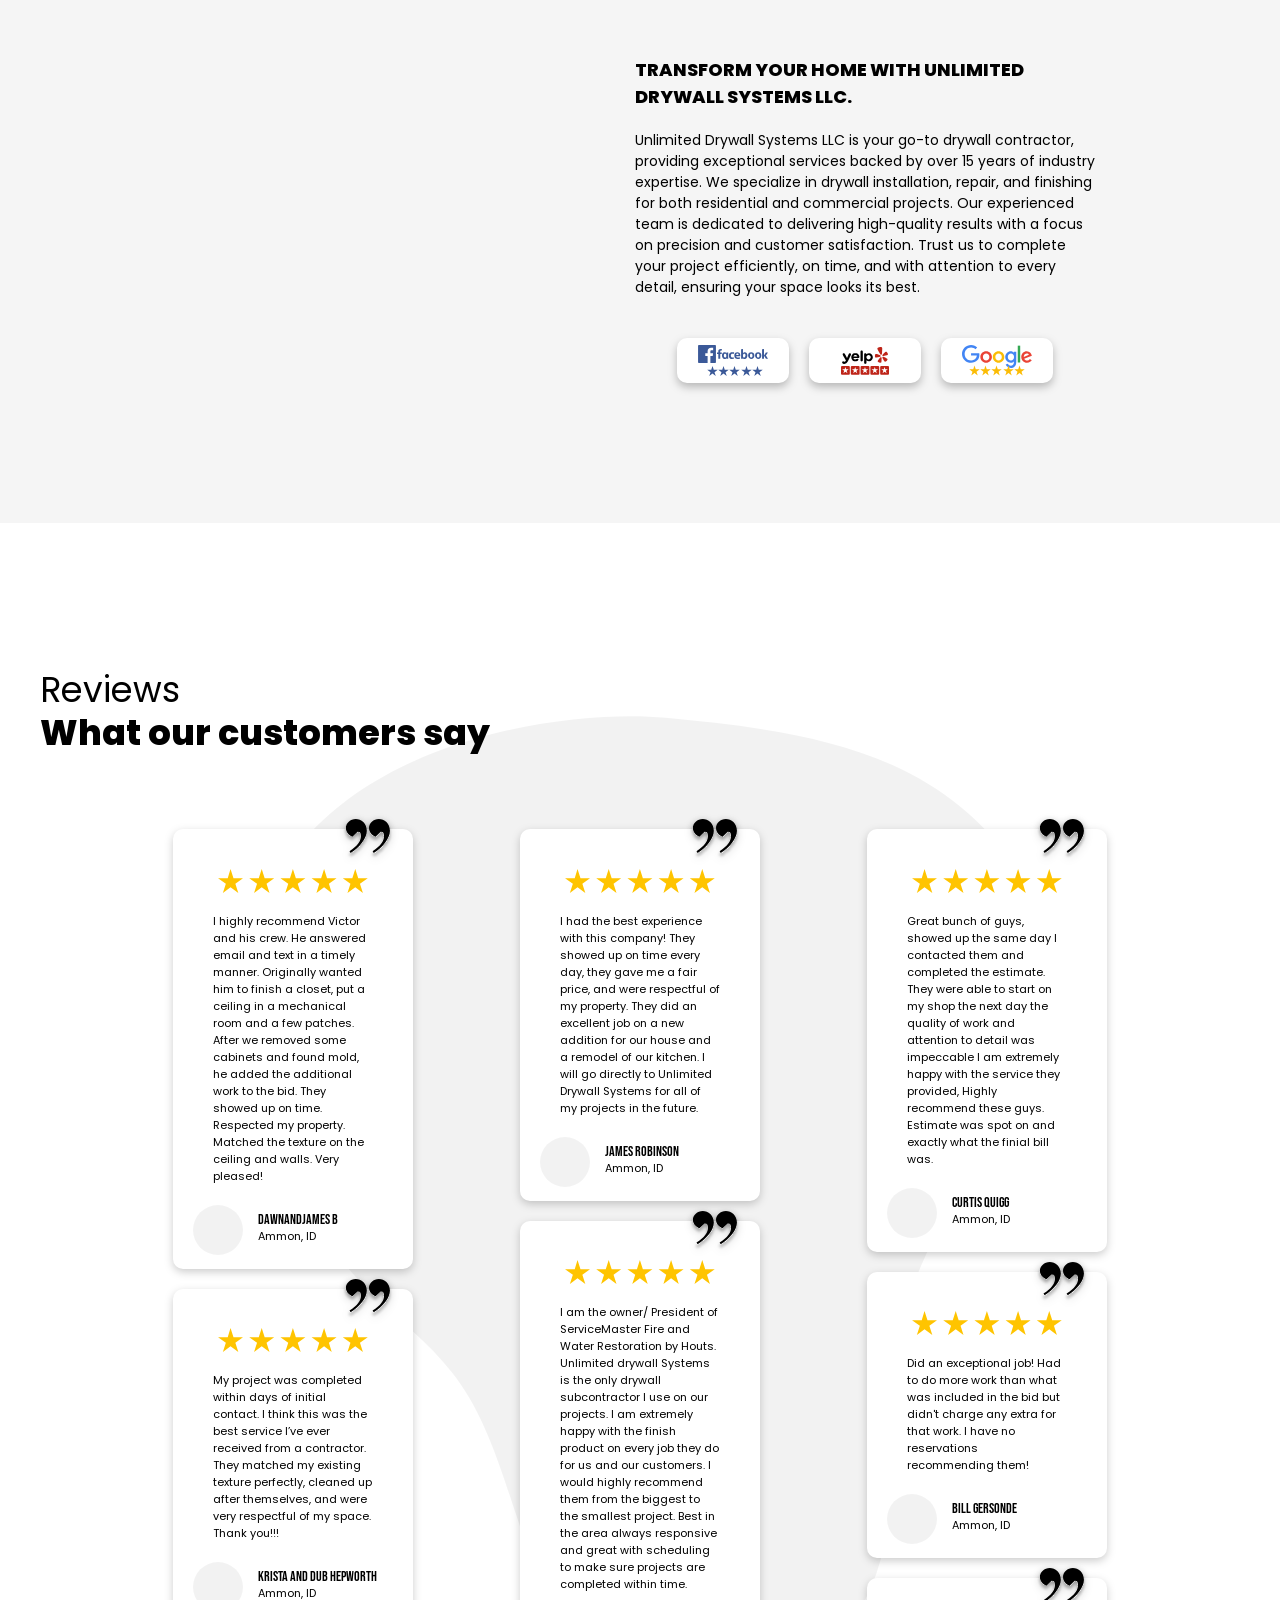
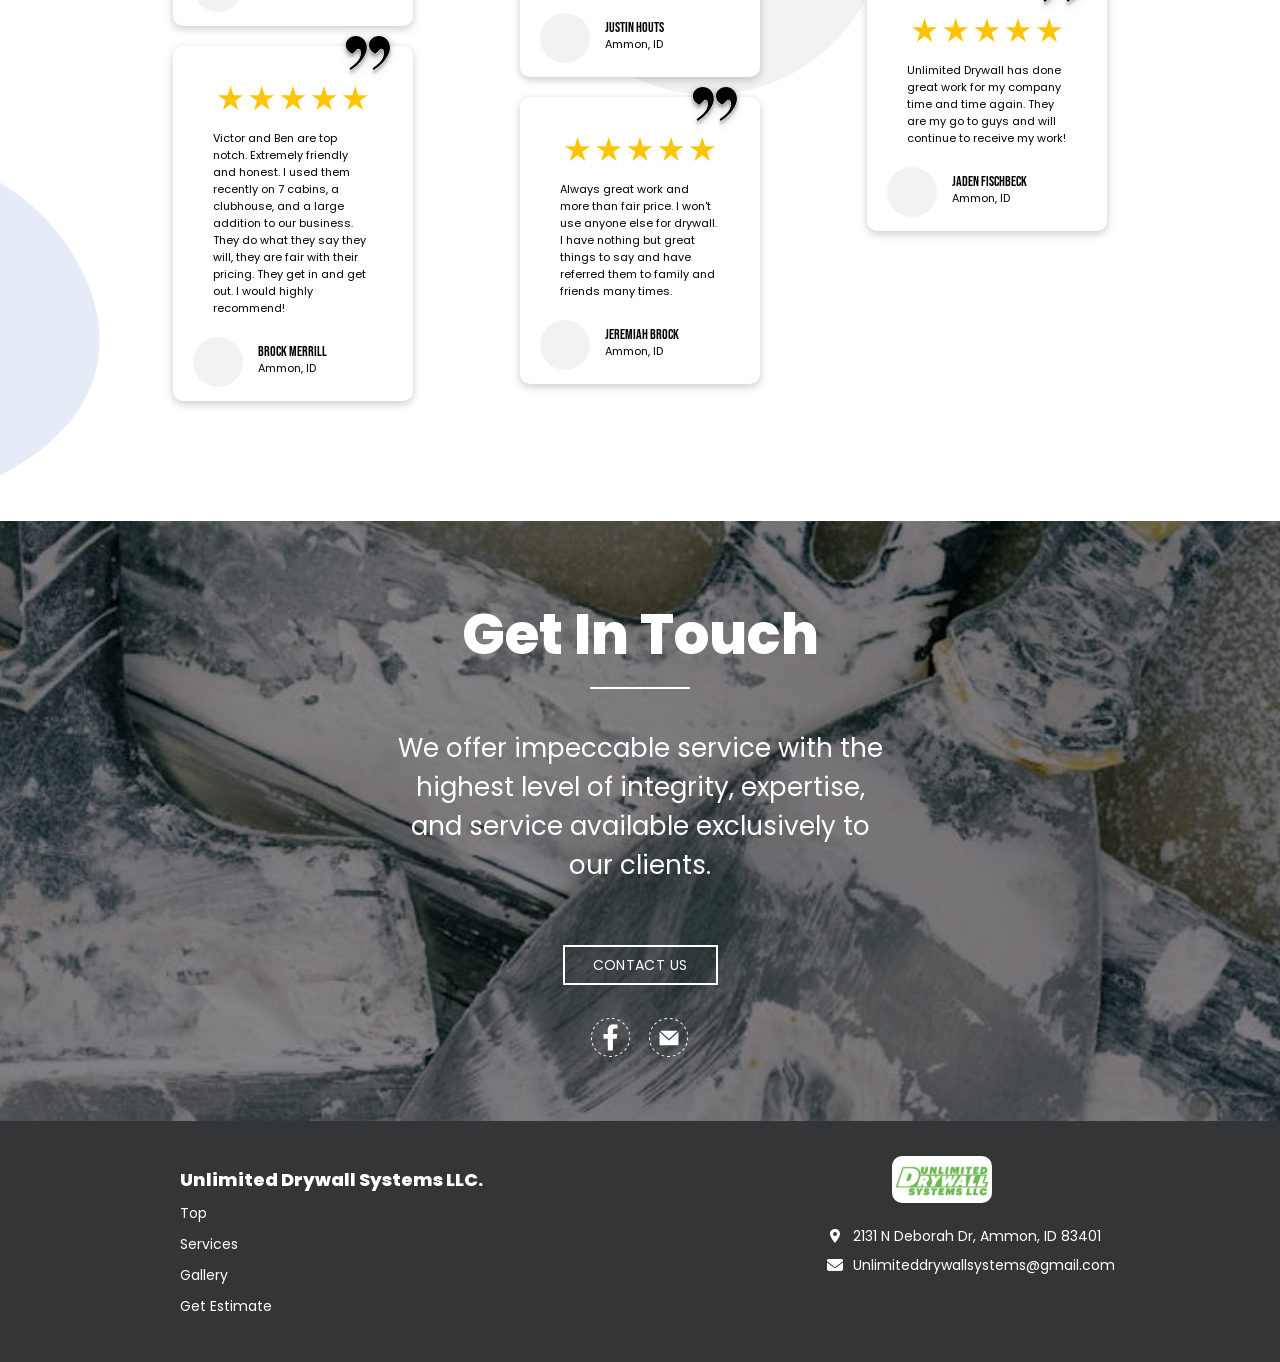
<file: unlimiteddrywallsystems/UnlimitedDrywallSystems/index.html>
<!DOCTYPE html><html><head><meta charSet="utf-8"/><meta http-equiv="x-ua-compatible" content="ie=edge"/><meta name="viewport" content="width=device-width, initial-scale=1, shrink-to-fit=no"/><meta name="generator" content="Gatsby 5.12.4"/><style data-href="/styles.230b8ba7c81085668a62.css" data-identity="gatsby-global-css">.Foot1{color:#fff;display:flex;flex-direction:row;font-family:Poppins,sans-serif;height:auto;justify-content:space-around;padding:40px 10px;text-align:start;vertical-align:top;width:100%}.Foot2{background-color:#000;height:8vh;width:100%}.Foot1 ul li{font-size:14px;font-weight:400;list-style:none;padding:5px;text-decoration:none}.Foot1 a{color:#fff;cursor:pointer;text-decoration:none}.Foot1 a:hover{color:hsla(0,0%,100%,.9);text-decoration:underline}.Foot1 ul h1{font-size:18px;font-weight:800;padding:5px}.foot-icons{padding:5px;text-align:start}.foot-icons .icons ul{cursor:pointer;display:flex;flex-direction:row;gap:5px}.foot-icons p{color:#8b8d8f;font-size:14px}.foot-icons span,.icons li{color:#ffc400;font-size:18px;padding:3px}.icons{display:flex}.Dotted-Img{margin:0 10px;position:relative}.Dotted-Img img{display:block;width:100%}.Dotted-Img div{color:#ffc400;font-size:18px;left:50%;position:absolute;top:50%;transform:translate(-50%,-50%)}.foot-icons span{margin-right:10px}.foot-icons p{margin-bottom:10px}@media only screen and (max-width:600px){.Foot1{align-items:start;flex-direction:column;justify-content:start;padding:30px 0}.foot-icons{margin-bottom:-20px;margin-top:-30px;padding:20px}.icons{align-items:center;gap:30px;justify-content:space-between;margin:0 auto;padding:0;width:65%}.Dotted-Img img{width:auto}ul{margin-bottom:30px;padding:20px}}@font-face{font-display:swap;font-family:Bebas Neue;font-style:normal;font-weight:400;src:url([data-uri]) format("woff2"),url([data-uri]) format("woff");unicode-range:u+0100-02af,u+0300-0301,u+0303-0304,u+0308-0309,u+0323,u+0329,u+1e??,u+2020,u+20a0-20ab,u+20ad-20cf,u+2113,u+2c60-2c7f,u+a720-a7ff}@font-face{font-display:swap;font-family:Bebas Neue;font-style:normal;font-weight:400;src:url(/static/bebas-neue-latin-400-normal-2722c396c28250094a8cdb3e71c4bd87.woff2) format("woff2"),url(/static/bebas-neue-latin-400-normal-002af816cd5dd8d1c607b4b5d767f0be.woff) format("woff");unicode-range:u+00??,u+0131,u+0152-0153,u+02bb-02bc,u+02c6,u+02da,u+02dc,u+0300-0301,u+0303-0304,u+0308-0309,u+0323,u+0329,u+2000-206f,u+2074,u+20ac,u+2122,u+2191,u+2193,u+2212,u+2215,u+feff,u+fffd}@font-face{font-display:swap;font-family:Poppins;font-style:normal;font-weight:400;src:url(/static/poppins-devanagari-400-normal-64d5f06ee726edd58ca33456c8ead0cb.woff2) format("woff2"),url(/static/poppins-devanagari-400-normal-0e11b62db931f85340d4f7c0a791a2d4.woff) format("woff");unicode-range:u+0900-097f,u+1cd0-1cf9,u+200c-200d,u+20a8,u+20b9,u+25cc,u+a830-a839,u+a8e0-a8ff}@font-face{font-display:swap;font-family:Poppins;font-style:normal;font-weight:400;src:url([data-uri]) format("woff2"),url([data-uri]) format("woff");unicode-range:u+0100-02af,u+0304,u+0308,u+0329,u+1e00-1e9f,u+1ef2-1eff,u+2020,u+20a0-20ab,u+20ad-20cf,u+2113,u+2c60-2c7f,u+a720-a7ff}@font-face{font-display:swap;font-family:Poppins;font-style:normal;font-weight:400;src:url([data-uri]) format("woff2"),url(/static/poppins-latin-400-normal-cda9c93f49237f11c766e920dd838e8a.woff) format("woff");unicode-range:u+00??,u+0131,u+0152-0153,u+02bb-02bc,u+02c6,u+02da,u+02dc,u+0304,u+0308,u+0329,u+2000-206f,u+2074,u+20ac,u+2122,u+2191,u+2193,u+2212,u+2215,u+feff,u+fffd}@font-face{font-display:swap;font-family:Poppins;font-style:normal;font-weight:800;src:url(/static/poppins-devanagari-800-normal-5e8f879de58d6f900998505aebb65c3d.woff2) format("woff2"),url(/static/poppins-devanagari-800-normal-1be936c894a0d2538aec38dbe88998b3.woff) format("woff");unicode-range:u+0900-097f,u+1cd0-1cf9,u+200c-200d,u+20a8,u+20b9,u+25cc,u+a830-a839,u+a8e0-a8ff}@font-face{font-display:swap;font-family:Poppins;font-style:normal;font-weight:800;src:url([data-uri]) format("woff2"),url([data-uri]) format("woff");unicode-range:u+0100-02af,u+0304,u+0308,u+0329,u+1e00-1e9f,u+1ef2-1eff,u+2020,u+20a0-20ab,u+20ad-20cf,u+2113,u+2c60-2c7f,u+a720-a7ff}@font-face{font-display:swap;font-family:Poppins;font-style:normal;font-weight:800;src:url([data-uri]) format("woff2"),url(/static/poppins-latin-800-normal-e67a6d49530694caae422cfbe8f91bc1.woff) format("woff");unicode-range:u+00??,u+0131,u+0152-0153,u+02bb-02bc,u+02c6,u+02da,u+02dc,u+0304,u+0308,u+0329,u+2000-206f,u+2074,u+20ac,u+2122,u+2191,u+2193,u+2212,u+2215,u+feff,u+fffd}.react-slideshow-container{-webkit-box-align:center;-ms-flex-align:center;align-items:center;display:-webkit-box;display:-ms-flexbox;display:flex;position:relative}.react-slideshow-container .nav{cursor:pointer;position:absolute;z-index:10}.react-slideshow-container .nav:first-of-type{left:0}.react-slideshow-container .nav:last-of-type{right:0}.react-slideshow-container .default-nav{-webkit-box-align:center;-ms-flex-align:center;-webkit-box-pack:center;-ms-flex-pack:center;align-items:center;background:hsla(0,0%,100%,.6);border:0;border-radius:50%;color:#fff;display:-webkit-box;display:-ms-flexbox;display:flex;height:30px;justify-content:center;text-align:center;width:30px}.react-slideshow-container .default-nav:focus,.react-slideshow-container .default-nav:hover{background:#fff;color:#666;outline:0}.react-slideshow-container .default-nav.disabled:hover{cursor:not-allowed}.react-slideshow-container .default-nav:first-of-type{border-right:0;border-top:0;margin-right:-30px}.react-slideshow-container .default-nav:last-of-type{margin-left:-30px}.react-slideshow-container+ul.indicators{-webkit-box-pack:center;-ms-flex-pack:center;display:-webkit-box;display:-ms-flexbox;display:flex;-ms-flex-wrap:wrap;flex-wrap:wrap;justify-content:center;margin-top:20px}.react-slideshow-container+ul.indicators li{display:inline-block;height:7px;margin:0;padding:5px;position:relative;width:7px}.react-slideshow-container+ul.indicators .each-slideshow-indicator{background:transparent;border:0;color:transparent;cursor:pointer;opacity:.25}.react-slideshow-container+ul.indicators .each-slideshow-indicator:before{background:#000;border-radius:50%;content:"";height:7px;left:0;position:absolute;text-align:center;top:0;width:7px}.react-slideshow-container+ul.indicators .each-slideshow-indicator.active,.react-slideshow-container+ul.indicators .each-slideshow-indicator:hover{opacity:.75;outline:0}.react-slideshow-fadezoom-wrapper{overflow:hidden;width:100%}.react-slideshow-fadezoom-wrapper .react-slideshow-fadezoom-images-wrap{display:-webkit-box;display:-ms-flexbox;display:flex;-ms-flex-wrap:wrap;flex-wrap:wrap}.react-slideshow-fadezoom-wrapper .react-slideshow-fadezoom-images-wrap>div{opacity:0;position:relative}.react-slideshow-wrapper .react-slideshow-fade-images-wrap>div[aria-hidden=true]{display:none}.react-slideshow-wrapper.slide{overflow:hidden;width:100%}.react-slideshow-wrapper .images-wrap.horizontal{display:-webkit-box;display:-ms-flexbox;display:flex;-ms-flex-wrap:wrap;flex-wrap:wrap}.react-slideshow-wrapper .images-wrap>div[aria-hidden=true]{display:none}@font-face{font-display:swap;font-family:Montserrat;font-style:normal;font-weight:600;src:url([data-uri]) format("woff2"),url(/static/montserrat-cyrillic-ext-600-normal-45cb9cf02caba7573f271ecd8c3a62ab.woff) format("woff");unicode-range:u+0460-052f,u+1c80-1c88,u+20b4,u+2de0-2dff,u+a640-a69f,u+fe2e-fe2f}@font-face{font-display:swap;font-family:Montserrat;font-style:normal;font-weight:600;src:url([data-uri]) format("woff2"),url(/static/montserrat-cyrillic-600-normal-433eb1e26e8896584dc565b6dae2a7f3.woff) format("woff");unicode-range:u+0301,u+0400-045f,u+0490-0491,u+04b0-04b1,u+2116}@font-face{font-display:swap;font-family:Montserrat;font-style:normal;font-weight:600;src:url([data-uri]) format("woff2"),url([data-uri]) format("woff");unicode-range:u+0102-0103,u+0110-0111,u+0128-0129,u+0168-0169,u+01a0-01a1,u+01af-01b0,u+0300-0301,u+0303-0304,u+0308-0309,u+0323,u+0329,u+1ea0-1ef9,u+20ab}@font-face{font-display:swap;font-family:Montserrat;font-style:normal;font-weight:600;src:url(/static/montserrat-latin-ext-600-normal-c1ee6391abae116fa667f8ed42ba47ad.woff2) format("woff2"),url(/static/montserrat-latin-ext-600-normal-27d59804137efbe847135fd3e6577727.woff) format("woff");unicode-range:u+0100-02af,u+0304,u+0308,u+0329,u+1e00-1e9f,u+1ef2-1eff,u+2020,u+20a0-20ab,u+20ad-20cf,u+2113,u+2c60-2c7f,u+a720-a7ff}@font-face{font-display:swap;font-family:Montserrat;font-style:normal;font-weight:600;src:url(/static/montserrat-latin-600-normal-5d6df38dd70f631c488bdec905f68464.woff2) format("woff2"),url(/static/montserrat-latin-600-normal-bc64561f668c5a1a5c6bb322e20ab3c1.woff) format("woff");unicode-range:u+00??,u+0131,u+0152-0153,u+02bb-02bc,u+02c6,u+02da,u+02dc,u+0304,u+0308,u+0329,u+2000-206f,u+2074,u+20ac,u+2122,u+2191,u+2193,u+2212,u+2215,u+feff,u+fffd}@font-face{font-display:swap;font-family:Montserrat;font-style:normal;font-weight:400;src:url([data-uri]) format("woff2"),url(/static/montserrat-cyrillic-ext-400-normal-4ae7c395ed6c62e4293a52b2582fa7cf.woff) format("woff");unicode-range:u+0460-052f,u+1c80-1c88,u+20b4,u+2de0-2dff,u+a640-a69f,u+fe2e-fe2f}@font-face{font-display:swap;font-family:Montserrat;font-style:normal;font-weight:400;src:url([data-uri]) format("woff2"),url(/static/montserrat-cyrillic-400-normal-be1d5ffb1cc104d1437d53cfd95a3033.woff) format("woff");unicode-range:u+0301,u+0400-045f,u+0490-0491,u+04b0-04b1,u+2116}@font-face{font-display:swap;font-family:Montserrat;font-style:normal;font-weight:400;src:url([data-uri]) format("woff2"),url([data-uri]) format("woff");unicode-range:u+0102-0103,u+0110-0111,u+0128-0129,u+0168-0169,u+01a0-01a1,u+01af-01b0,u+0300-0301,u+0303-0304,u+0308-0309,u+0323,u+0329,u+1ea0-1ef9,u+20ab}@font-face{font-display:swap;font-family:Montserrat;font-style:normal;font-weight:400;src:url(/static/montserrat-latin-ext-400-normal-0204ec08a4b574088f02216df571c932.woff2) format("woff2"),url(/static/montserrat-latin-ext-400-normal-688aee1c9dd2450dd80401bcf8961a70.woff) format("woff");unicode-range:u+0100-02af,u+0304,u+0308,u+0329,u+1e00-1e9f,u+1ef2-1eff,u+2020,u+20a0-20ab,u+20ad-20cf,u+2113,u+2c60-2c7f,u+a720-a7ff}@font-face{font-display:swap;font-family:Montserrat;font-style:normal;font-weight:400;src:url(/static/montserrat-latin-400-normal-acb6629fe45c43ad5d8ba47a1c95c9fd.woff2) format("woff2"),url(/static/montserrat-latin-400-normal-0f1794a79a689a577c2ac5f4af6b235e.woff) format("woff");unicode-range:u+00??,u+0131,u+0152-0153,u+02bb-02bc,u+02c6,u+02da,u+02dc,u+0304,u+0308,u+0329,u+2000-206f,u+2074,u+20ac,u+2122,u+2191,u+2193,u+2212,u+2215,u+feff,u+fffd}</style><style>.gatsby-image-wrapper{position:relative;overflow:hidden}.gatsby-image-wrapper picture.object-fit-polyfill{position:static!important}.gatsby-image-wrapper img{bottom:0;height:100%;left:0;margin:0;max-width:none;padding:0;position:absolute;right:0;top:0;width:100%;object-fit:cover}.gatsby-image-wrapper [data-main-image]{opacity:0;transform:translateZ(0);transition:opacity .25s linear;will-change:opacity}.gatsby-image-wrapper-constrained{display:inline-block;vertical-align:top}</style><noscript><style>.gatsby-image-wrapper noscript [data-main-image]{opacity:1!important}.gatsby-image-wrapper [data-placeholder-image]{opacity:0!important}</style></noscript><script type="module">const e="undefined"!=typeof HTMLImageElement&&"loading"in HTMLImageElement.prototype;e&&document.body.addEventListener("load",(function(e){const t=e.target;if(void 0===t.dataset.mainImage)return;if(void 0===t.dataset.gatsbyImageSsr)return;let a=null,n=t;for(;null===a&&n;)void 0!==n.parentNode.dataset.gatsbyImageWrapper&&(a=n.parentNode),n=n.parentNode;const o=a.querySelector("[data-placeholder-image]"),r=new Image;r.src=t.currentSrc,r.decode().catch((()=>{})).then((()=>{t.style.opacity=1,o&&(o.style.opacity=0,o.style.transition="opacity 500ms linear")}))}),!0);</script><link rel="sitemap" type="application/xml" href="/sitemap-index.xml"/><link rel="icon" href="/favicon-32x32.png?v=580bbf247406d1970807aa3a33901ec2" type="image/png"/><link rel="manifest" href="/manifest.webmanifest" crossorigin="anonymous"/><link rel="apple-touch-icon" sizes="48x48" href="/icons/icon-48x48.png?v=580bbf247406d1970807aa3a33901ec2"/><link rel="apple-touch-icon" sizes="72x72" href="/icons/icon-72x72.png?v=580bbf247406d1970807aa3a33901ec2"/><link rel="apple-touch-icon" sizes="96x96" href="/icons/icon-96x96.png?v=580bbf247406d1970807aa3a33901ec2"/><link rel="apple-touch-icon" sizes="144x144" href="/icons/icon-144x144.png?v=580bbf247406d1970807aa3a33901ec2"/><link rel="apple-touch-icon" sizes="192x192" href="/icons/icon-192x192.png?v=580bbf247406d1970807aa3a33901ec2"/><link rel="apple-touch-icon" sizes="256x256" href="/icons/icon-256x256.png?v=580bbf247406d1970807aa3a33901ec2"/><link rel="apple-touch-icon" sizes="384x384" href="/icons/icon-384x384.png?v=580bbf247406d1970807aa3a33901ec2"/><link rel="apple-touch-icon" sizes="512x512" href="/icons/icon-512x512.png?v=580bbf247406d1970807aa3a33901ec2"/></head><body><div id="___gatsby"><div style="outline:none" tabindex="-1" id="gatsby-focus-wrapper"></div><div id="gatsby-announcer" style="position:absolute;top:0;width:1px;height:1px;padding:0;overflow:hidden;clip:rect(0, 0, 0, 0);white-space:nowrap;border:0" aria-live="assertive" aria-atomic="true"></div></div><script id="gatsby-script-loader">/*<![CDATA[*/window.pagePath="/unlimiteddrywallsystems/UnlimitedDrywallSystems/";/*]]>*/</script><!-- slice-start id="_gatsby-scripts-1" -->
          <script
            id="gatsby-chunk-mapping"
          >
            window.___chunkMapping="{\"app\":[\"/app-b3c6d17301aa9ab87017.js\"],\"component---src-pages-404-tsx\":[\"/component---src-pages-404-tsx-683196af5b25ce1bec5f.js\"],\"component---src-pages-index-tsx\":[\"/component---src-pages-index-tsx-34654dec31cc39a3df6f.js\"],\"component---src-pages-unlimiteddrywallsystems-index-tsx\":[\"/component---src-pages-unlimiteddrywallsystems-index-tsx-c309b491248e13f49b1b.js\"],\"component---src-pages-unlimiteddrywallsystems-unlimited-drywall-systems-tsx\":[]}";
          </script>
        <script>window.___webpackCompilationHash="2a0356aa29b354b712af";</script><script src="/webpack-runtime-e35c99777120797e4d4f.js" async></script><script src="/framework-427bd55de82b08191ae9.js" async></script><script src="/app-b3c6d17301aa9ab87017.js" async></script><!-- slice-end id="_gatsby-scripts-1" --></body></html>
</file>
